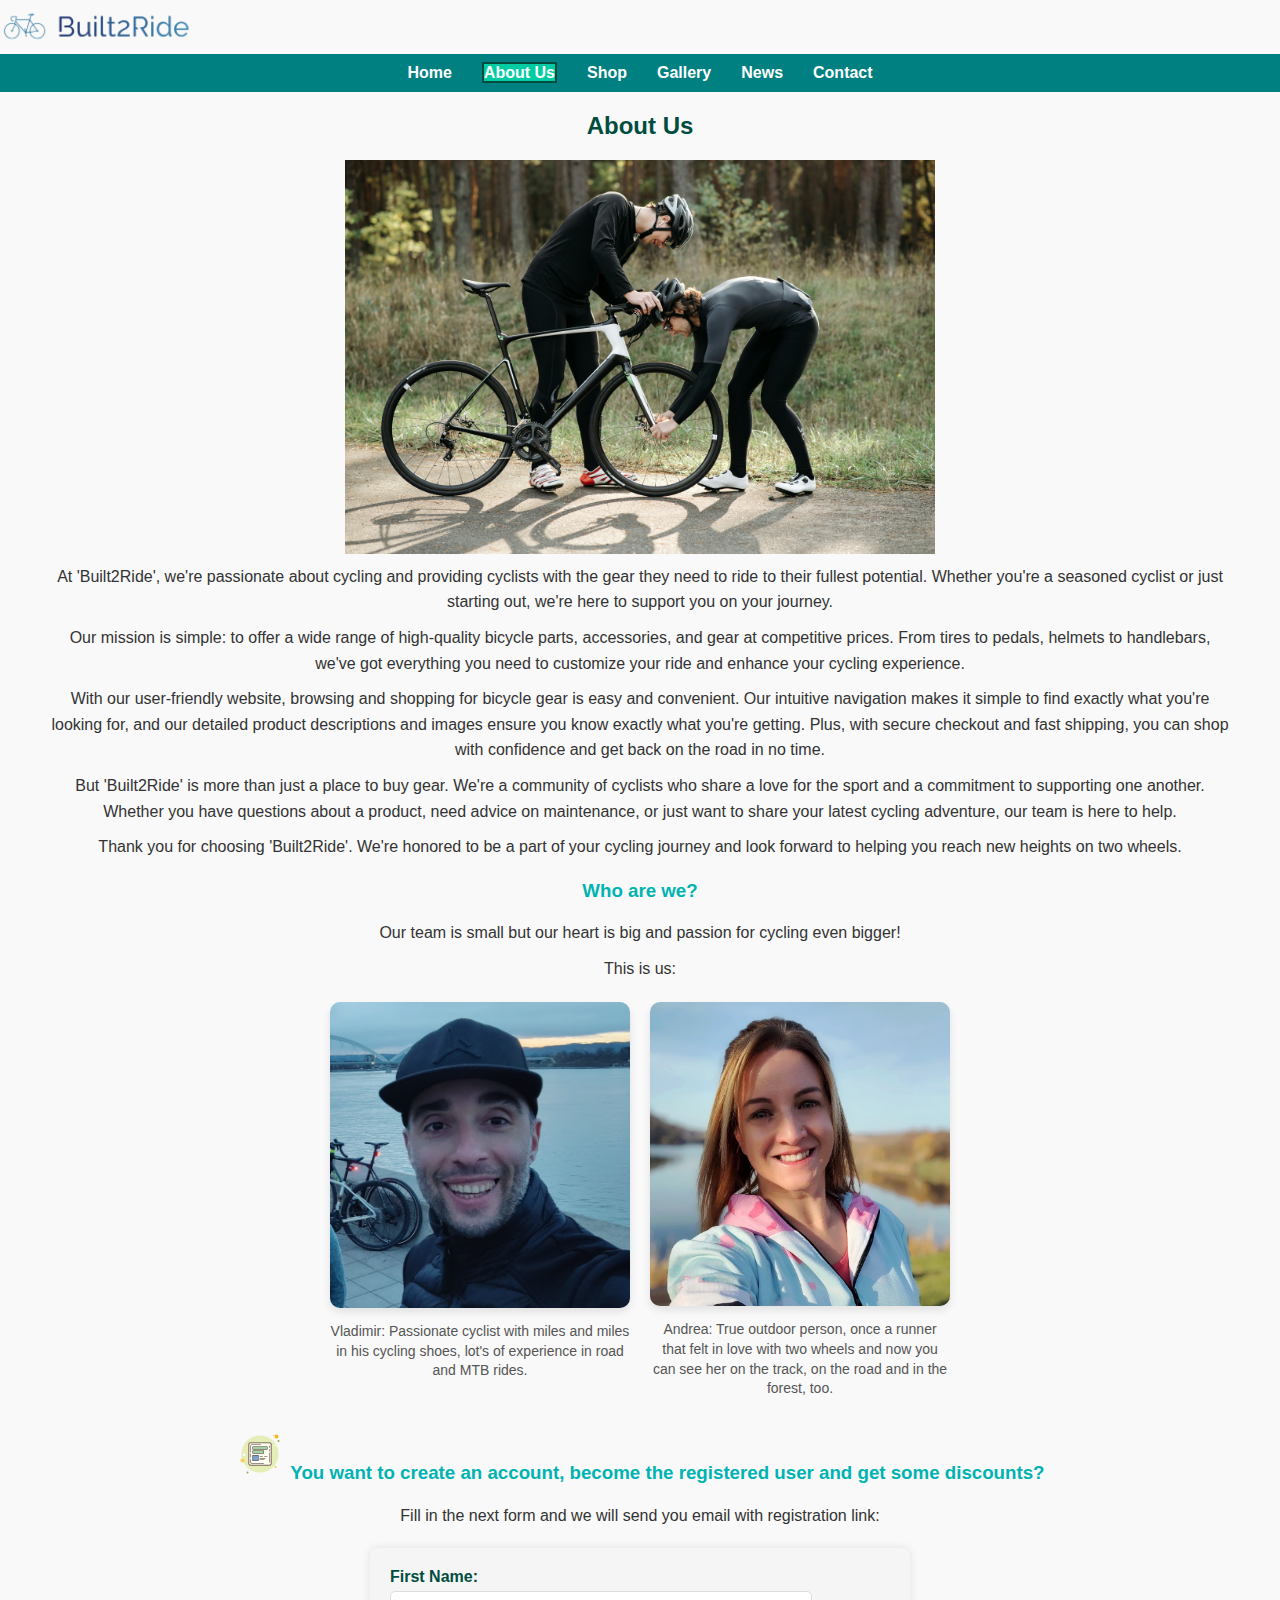
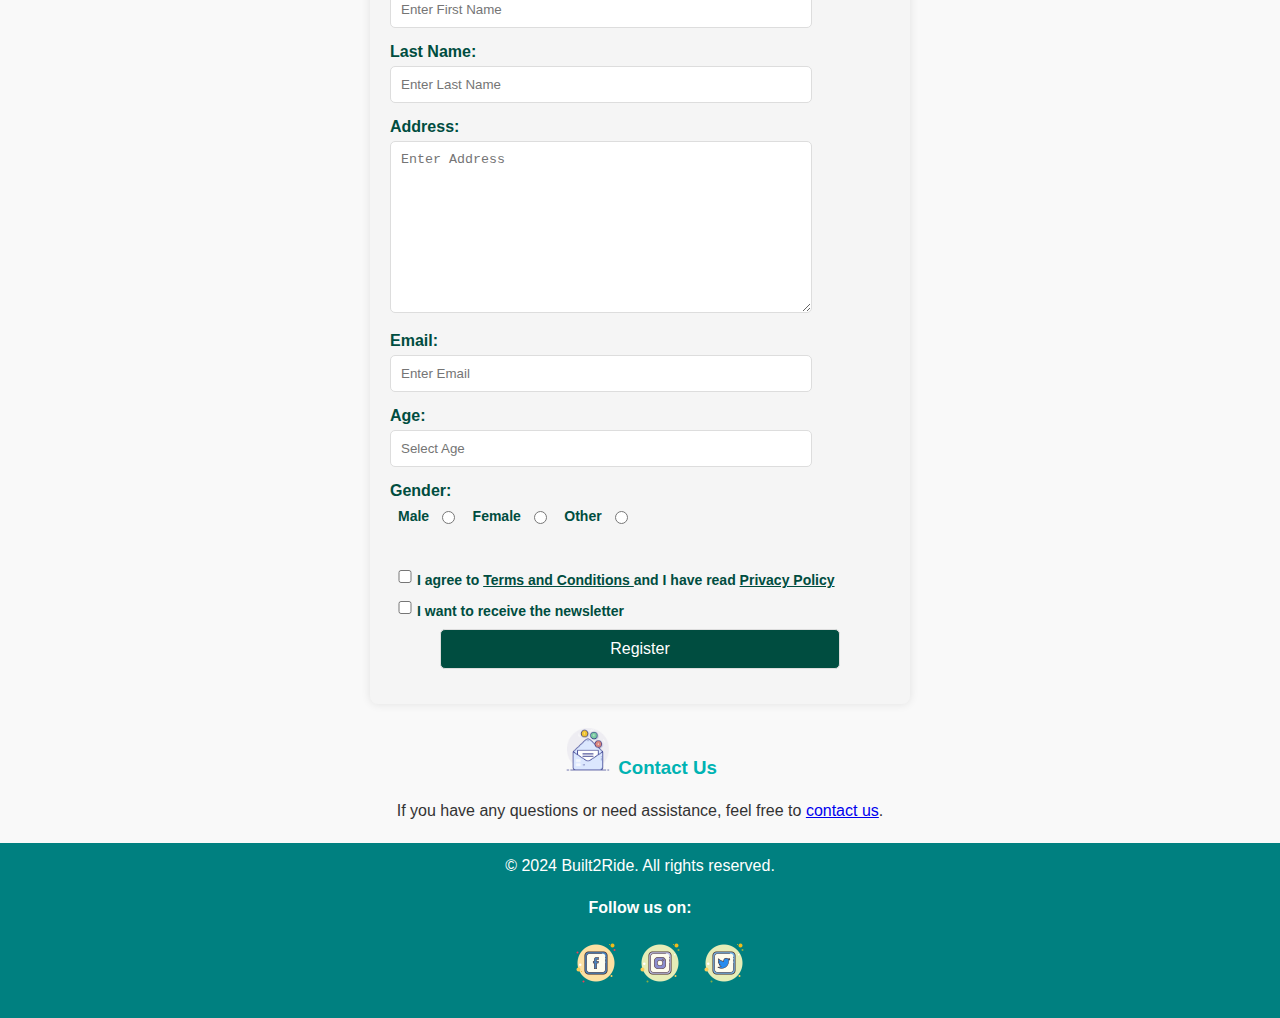
<file: pages/about.html>
<!DOCTYPE html>
<html lang="en">
<head>
    <meta charset="UTF-8">
    <meta name="viewport" content="width=device-width, initial-scale=1.0">
    <title>Built2Ride</title>
    <link rel="icon" type="image/x-icon" href="../favicon/fav32.png">
    <link rel="stylesheet"  type="text/css" href="../style.css">
</head>
<body>
    <div>
        <a href="../index.html"><img src="../logo/logo.png" alt="logo" id="logo"></a>
    </div>

    <nav>
        <ul>
            <li><a href="../index.html">Home</a></li>
            <li><a href="../pages/about.html" class="active">About Us</a></li>
            <li><a href="../pages/shop.html">Shop</a></li>
            <li><a href="../pages/gallery.html">Gallery</a></li>
            <li><a href="../pages/news.html">News</a></li>
            <li><a href="../pages/contact.html">Contact</a></li>
        </ul>
    </nav>

    <section class="section">
        <h2>About Us</h2>
        <img src="../images/help.jpg" alt="help" id="imgAboutUs">
        <p>At 'Built2Ride', we're passionate about cycling and providing cyclists with the gear they need to ride to their fullest potential. Whether you're a seasoned cyclist or just starting out, we're here to support you on your journey.</p>
        <p>Our mission is simple: to offer a wide range of high-quality bicycle parts, accessories, and gear at competitive prices. From tires to pedals, helmets to handlebars, we've got everything you need to customize your ride and enhance your cycling experience.</p>
        <p>With our user-friendly website, browsing and shopping for bicycle gear is easy and convenient. Our intuitive navigation makes it simple to find exactly what you're looking for, and our detailed product descriptions and images ensure you know exactly what you're getting. Plus, with secure checkout and fast shipping, you can shop with confidence and get back on the road in no time.</p>
        <p>But 'Built2Ride' is more than just a place to buy gear. We're a community of cyclists who share a love for the sport and a commitment to supporting one another. Whether you have questions about a product, need advice on maintenance, or just want to share your latest cycling adventure, our team is here to help.</p>
        <p>Thank you for choosing 'Built2Ride'. We're honored to be a part of your cycling journey and look forward to helping you reach new heights on two wheels.</p>

        <div>
            <h3>Who are we?</h3>
            <p>Our team is small but our heart is big and passion for cycling even bigger!</p>
            <p>This is us:</p>
            <div class="image-container">
                <div class="image-box">
                    <img src="../images/vladimir.jpg" alt="team-vladimir">
                    <p>Vladimir: Passionate cyclist with miles and miles in his cycling shoes, lot's of experience in road and MTB rides.</p>
                </div>
                <div class="image-box">
                    <img src="../images/andrea.jpg" alt="team-andrea">
                    <p>Andrea: True outdoor person, once a runner that felt in love with two wheels and now you can see her on the track, on the road and in the forest, too.</p>
                </div>
            </div>
        </div>

        <div>
            <h3><img src="../icons/register.png" alt="register-icon" class="smallIcon"> You want to create an account, become the registered user and get some discounts?</h3>
            <p>Fill in the next form and we will send you email with registration link:</p>

            <form id="aboutUsForm">
                <label for="firstName">First Name:</label>
                <input type="text" id="firstName" name="firstName" placeholder="Enter First Name" required>
            
                <label for="lastName">Last Name:</label>
                <input type="text" id="lastName" name="lastName" placeholder="Enter Last Name" required>
            
                <label for="address">Address:</label>
                <textarea id="address" name="address" placeholder="Enter Address" cols="30" rows="10" maxlength="300" required></textarea>
            
                <label for="regEmail">Email:</label>
                <input type="email" id="regEmail" name="regEmail" placeholder="Enter Email" required>
            
                <label for="regAge">Age:</label>
                <input type="number" id="regAge" name="regAge" placeholder="Select Age" required>

                <div class="gender-section">
                    <label>Gender:</label>
                    <div class="gender-options">
                        <div>
                            <label for="male">Male</label>
                            <input type="radio" id="male" name="gender" value="male" required>
                        </div>
                        <div>
                            <label for="female">Female</label>
                            <input type="radio" id="female" name="gender" value="female">
                        </div>
                        <div>
                            <label for="other">Other</label>
                            <input type="radio" id="other" name="gender" value="other">
                        </div>
                    </div>
                </div>
                <div class="agreement-section">
                    <div class="agreement-item">
                        <input type="checkbox" id="agreeTerms" name="terms" value="agree" required>
                        <label>I agree to <a href="../Built2Ride/pages/terms.html">Terms and Conditions </a>and I have read <a href="../Built2Ride/pages/privacy.html">Privacy Policy</a></label>
                    </div>
                    <div class="agreement-item">
                        <input type="checkbox" id="receiveNewsletter" name="newsletter" value="yes" required>
                        <label>I want to receive the newsletter</label>
                    </div>
                </div>
                <input type="submit" value="Register" class="button1">
            </form>
        </div>

        <div>
            <h3><img src="../icons/message.png" alt="contact-icon" class="smallIcon"> Contact Us</h3>
            <p>If you have any questions or need assistance, feel free to <a href="../pages/contact.html">contact us</a>.</p>
        </div>
    </section>

    <footer>
        <p>&copy; 2024 Built2Ride. All rights reserved.</p>
        <h4>Follow us on:</h4>
        <ul>
            <li><a href="https://www.facebook.com/"><img src="../icons/facebook.png" alt="facebook-icon"></a></li>
            <li><a href="https://www.instagram.com/"><img src="../icons/instagram.png" alt="instagram-icon"></a></li>
            <li><a href="https://www.twitter.com/"><img src="../icons/twitter.png" alt="twitter-icon"></a></li>
        </ul>
    </footer>
    
</body>
</html>
</file>
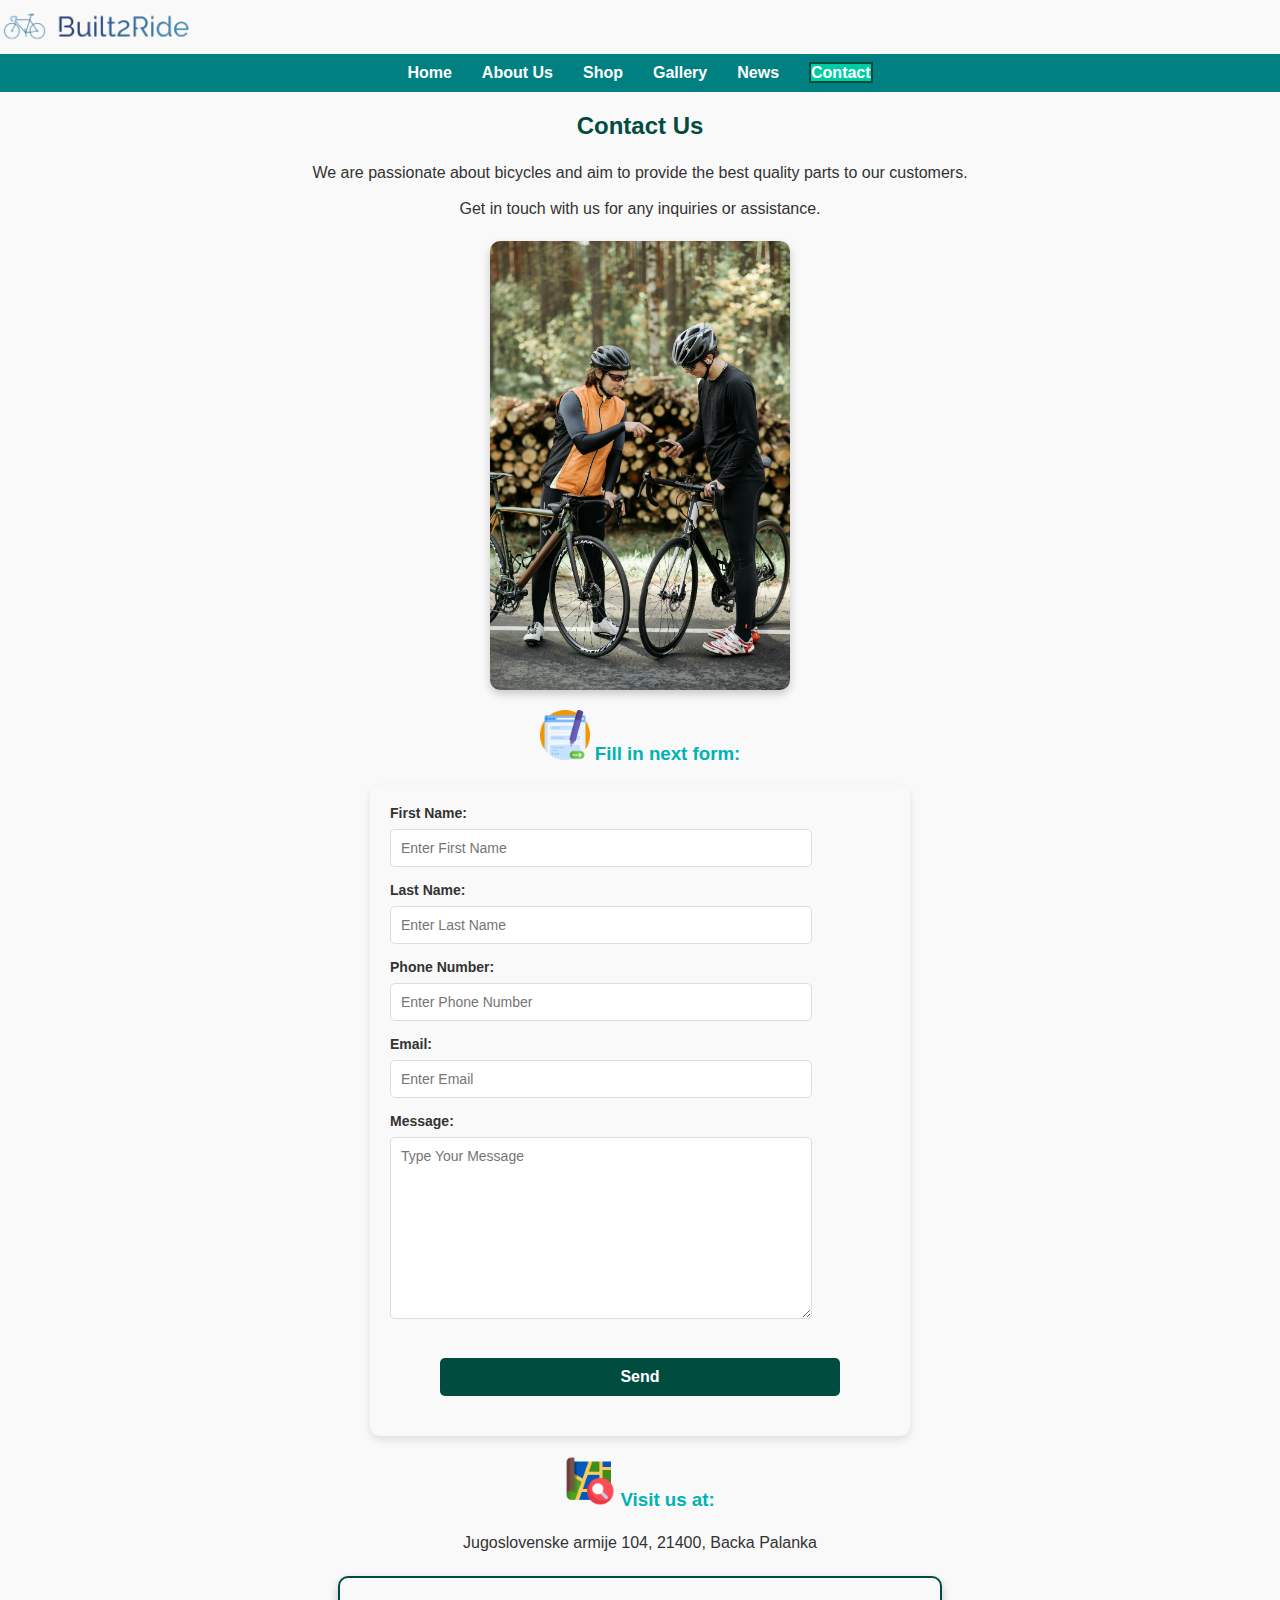
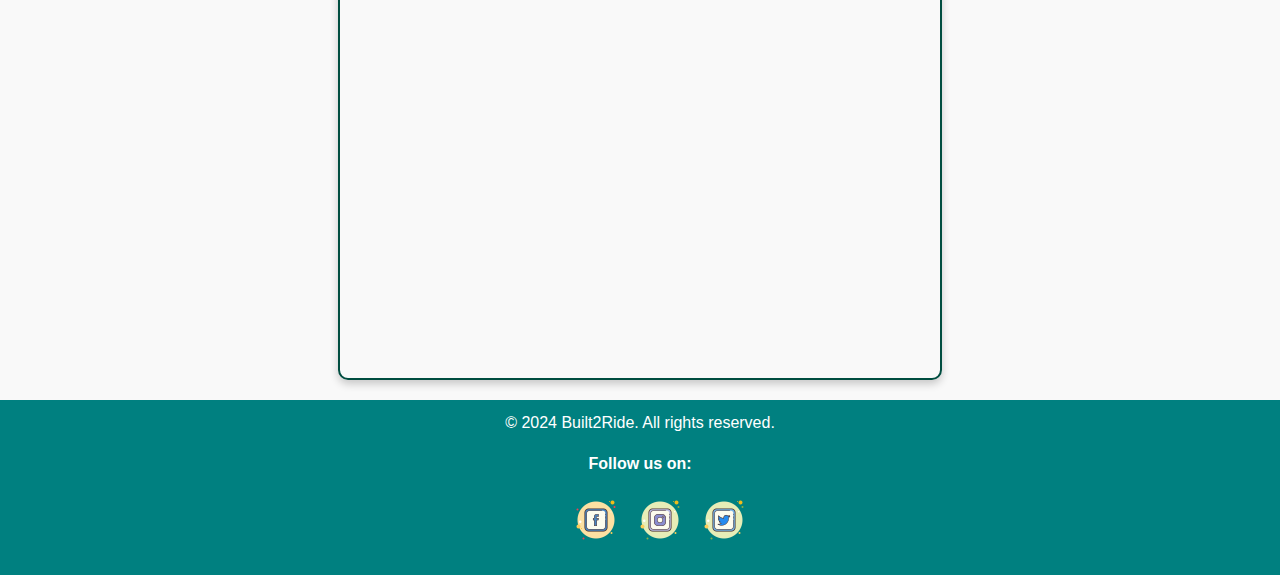
<file: pages/contact.html>
<!DOCTYPE html>
<html lang="en">
<head>
    <meta charset="UTF-8">
    <meta name="viewport" content="width=device-width, initial-scale=1.0">
    <title>Built2Ride</title>
    <link rel="icon" type="image/x-icon" href="../favicon/fav32.png">
    <link rel="stylesheet" type="text/css" href="../style.css">
</head>
<body>
    <div>
        <a href="../index.html"><img src="../logo/logo.png" alt="logo" id="logo"></a>
    </div>

    <nav>
        <ul>
            <li><a href="../index.html">Home</a></li>
            <li><a href="../pages/about.html">About Us</a></li>
            <li><a href="../pages/shop.html">Shop</a></li>
            <li><a href="../pages/gallery.html">Gallery</a></li>
            <li><a href="../pages/news.html">News</a></li>
            <li><a href="../pages/contact.html" class="active">Contact</a></li>
        </ul>
    </nav>

    <section>
        <h2>Contact Us</h2>
        <p>We are passionate about bicycles and aim to provide the best quality parts to our customers.</p>
        <p>Get in touch with us for any inquiries or assistance.</p>
        <img src="../images/contact.jpg" alt="mtb_ride" class="imgContact">
        
        <h3><img src="../icons/contact-form.png" alt="contact-form-icon" class="smallIcon"> Fill in next form:</h3>
        <form id="contactUsForm">
            <label for="first_name">First Name:</label>
            <input type="text" id="first_name" name="first_name" placeholder="Enter First Name" required>

            <label for="last_name">Last Name:</label>
            <input type="text" id="last_name" name="last_name" placeholder="Enter Last Name" required>

            <label for="phone_number">Phone Number:</label>
            <input type="tel" id="phone_number" name="phone_number" placeholder="Enter Phone Number" required>

            <label for="email">Email:</label>
            <input type="email" id="email" name="email" placeholder="Enter Email" required>

            <label for="message">Message:</label>
            <textarea id="message" name="message" placeholder="Type Your Message" cols="30" rows="10" maxlength="500" required></textarea>

            <input type="submit" value="Send" class="contactUsButton">
        </form>
        <h3><img src="../icons/location.png" alt="location-icon" class="smallIcon"> Visit us at:</h3>
        <p>Jugoslovenske armije 104, 21400, Backa Palanka</p>
        <iframe src="https://www.google.com/maps/embed?pb=!1m18!1m12!1m3!1d2809.0501389859182!2d19.39158887626215!3d45.24677887107121!2m3!1f0!2f0!3f0!3m2!1i1024!2i768!4f13.1!3m3!1m2!1s0x475b7a13b6d303f5%3A0xc5cb5a4993710e39!2sJugoslovenske%20Armije%20104%2C%20Ba%C4%8Dka%20Palanka%2021400!5e0!3m2!1sen!2srs!4v1712224745545!5m2!1sen!2srs" allowfullscreen="" loading="lazy" referrerpolicy="no-referrer-when-downgrade" class="map"></iframe>
    </section>

    <footer>
        <p>&copy; 2024 Built2Ride. All rights reserved.</p>
        <h4>Follow us on:</h4>
        <ul>
            <li><a href="https://www.facebook.com/"><img src="../icons/facebook.png" alt="facebook-icon"></a></li>
            <li><a href="https://www.instagram.com/"><img src="../icons/instagram.png" alt="instagram-icon"></a></li>
            <li><a href="https://www.twitter.com/"><img src="../icons/twitter.png" alt="twitter-icon"></a></li>
        </ul>
    </footer>

</body>
</html>
</file>
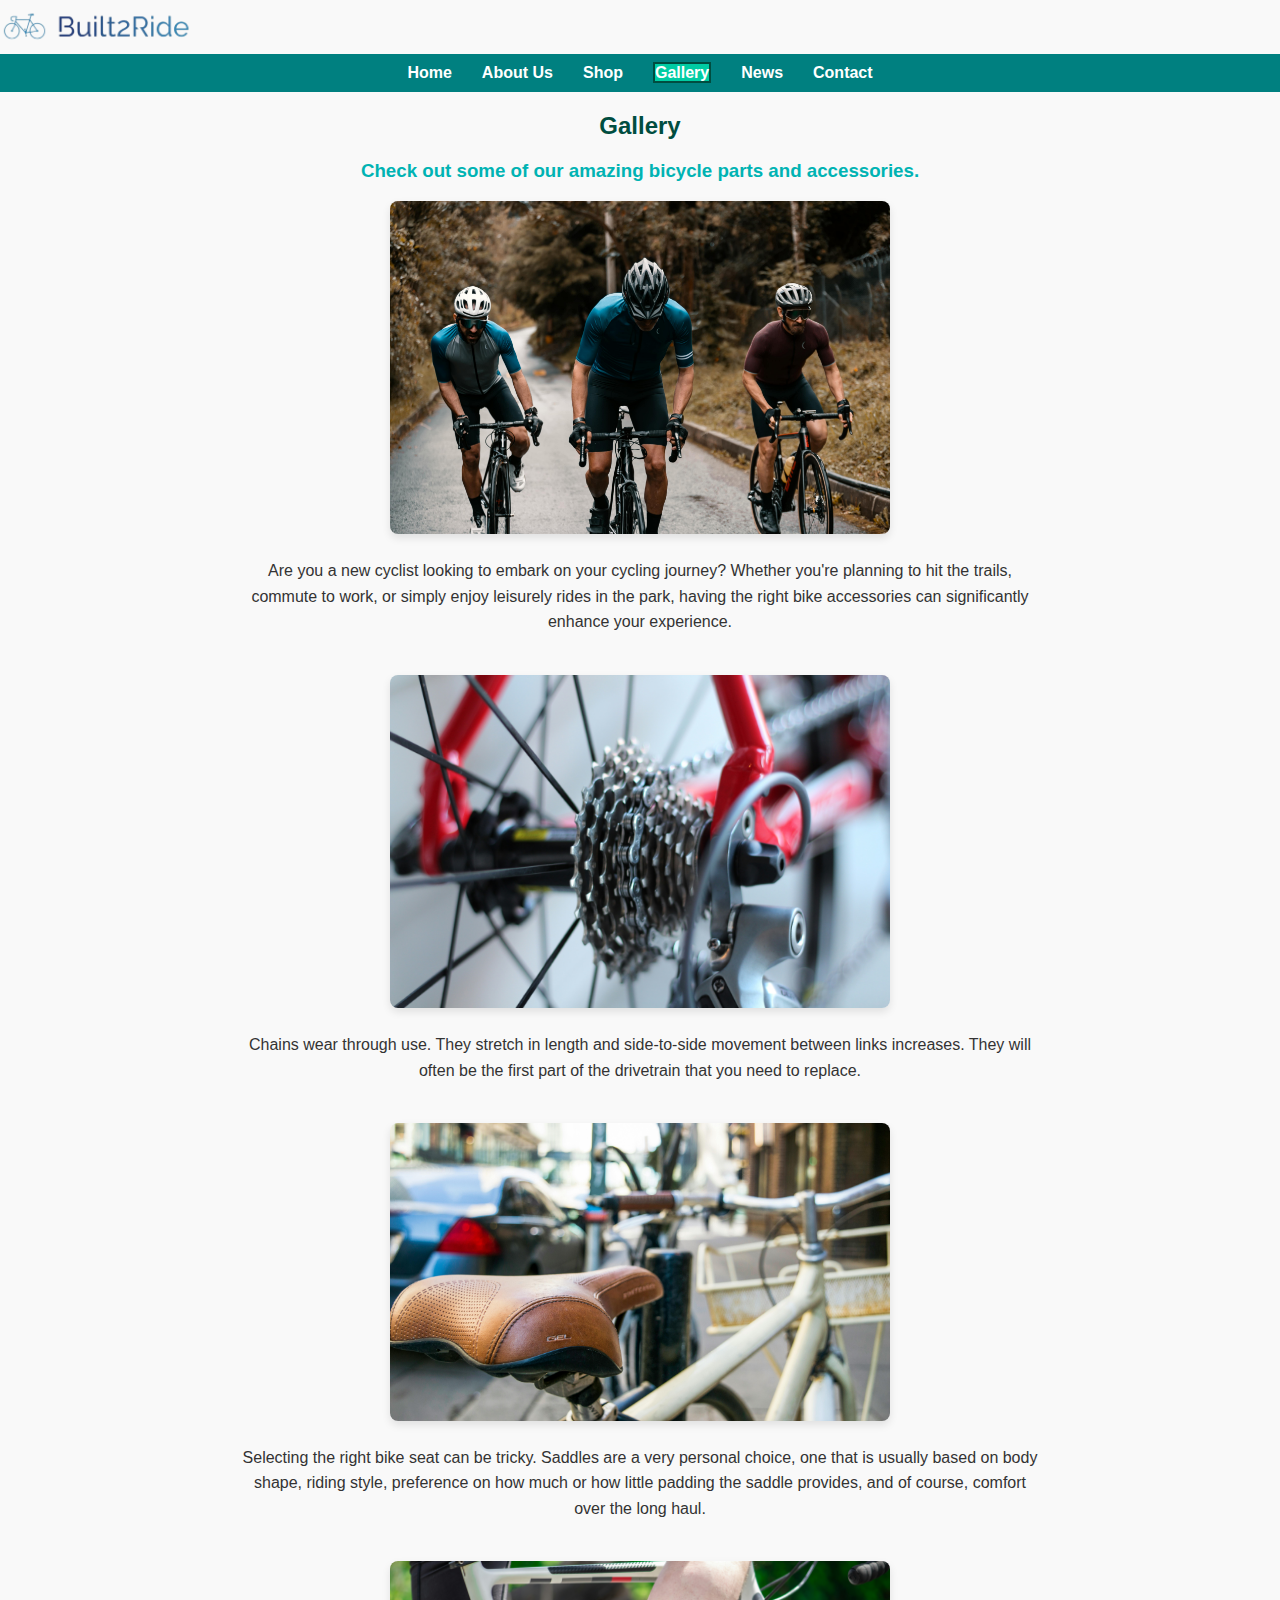
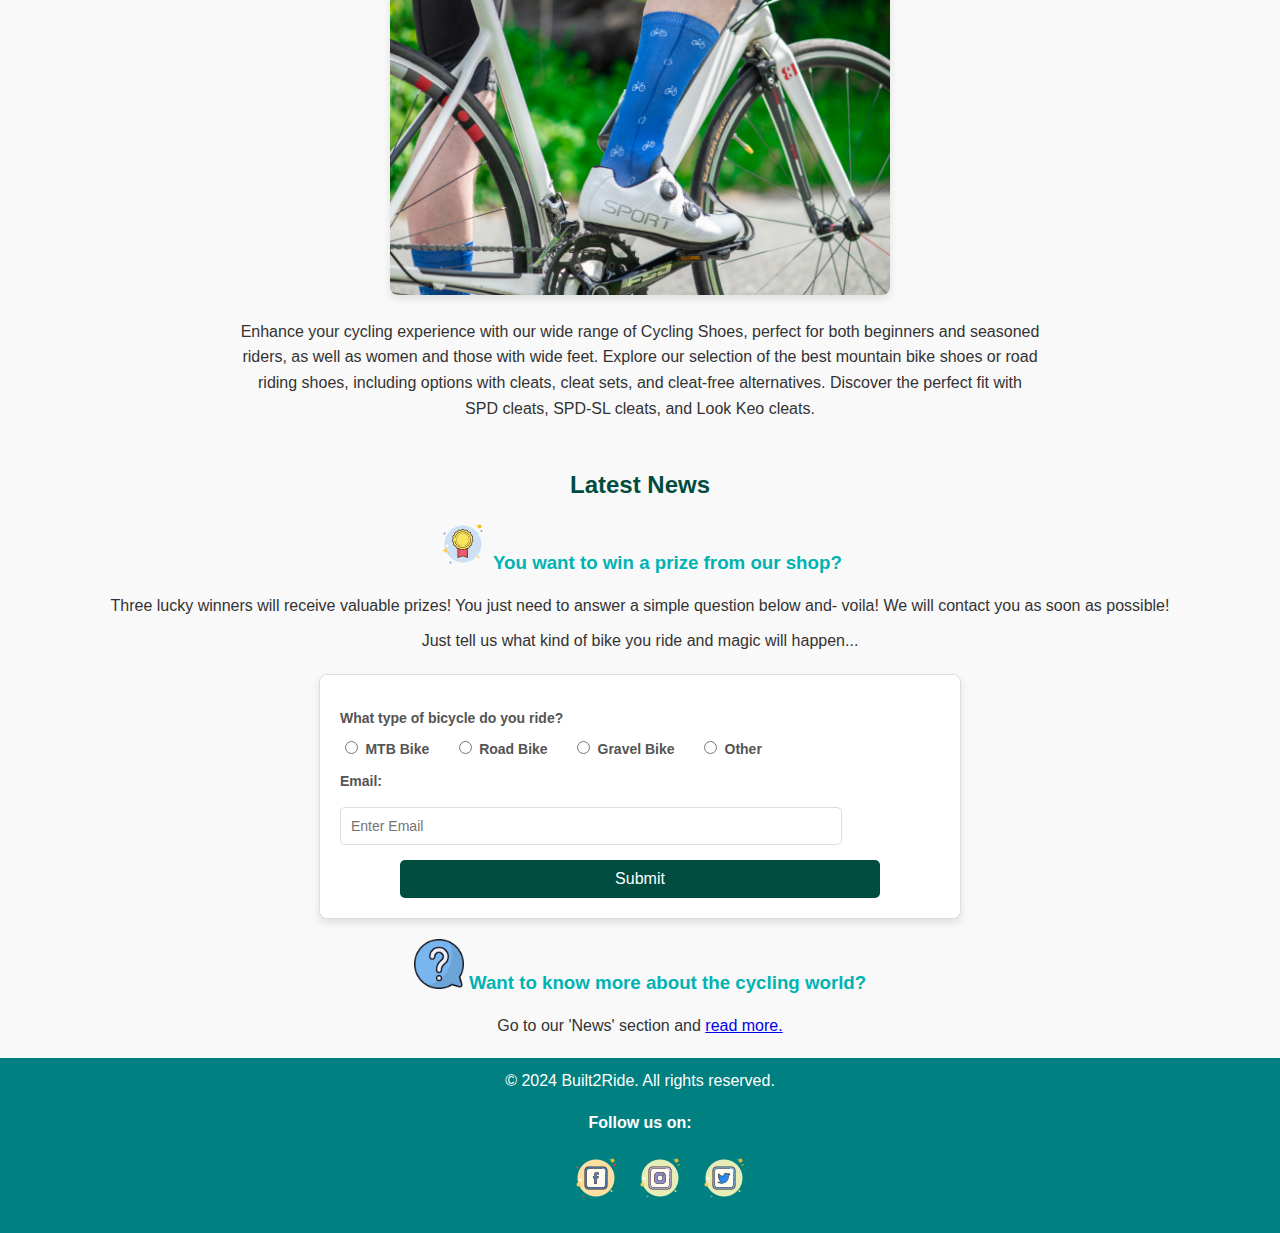
<file: pages/gallery.html>
<!DOCTYPE html>
<html lang="en">
<head>
    <meta charset="UTF-8">
    <meta name="viewport" content="width=device-width, initial-scale=1.0">
    <title>Built2Ride</title>
    <link rel="icon" type="image/x-icon" href="../favicon/fav32.png">
    <link rel="stylesheet" type="text/css" href="../style.css">
</head>
<body>
    <div>
        <a href="../index.html"><img src="../logo/logo.png" alt="logo" id="logo"></a>
    </div>

    <nav>
        <ul>
            <li><a href="../index.html">Home</a></li>
            <li><a href="../pages/about.html">About Us</a></li>
            <li><a href="../pages/shop.html">Shop</a></li>
            <li><a href="../pages/gallery.html" class="active">Gallery</a></li>
            <li><a href="../pages/news.html">News</a></li>
            <li><a href="../pages/contact.html">Contact</a></li>
        </ul>
    </nav>

    <section class="section">
        <h2>Gallery</h2>
        <h3>Check out some of our amazing bicycle parts and accessories.</h3>
            <div class="gallery-item">
                <img src="../images/cyclists.jpg" alt="cycling" class="galleryImg" >
                <p>Are you a new cyclist looking to embark on your cycling journey? Whether you're planning to hit the trails, commute to work, or simply enjoy leisurely rides in the park, having the right bike accessories can significantly enhance your experience.</p>
            </div>
            <div class="gallery-item">
                <img src="../images/drivetrain.jpg" alt="chain" class="galleryImg">
                <p>Chains wear through use. They stretch in length and side-to-side movement between links increases. They will often be the first part of the drivetrain that you need to replace.</p>
            </div>
            <div class="gallery-item">
                <img src="../images/saddle.jpg" alt="saddle" class="galleryImg">
                <p>Selecting the right bike seat can be tricky. Saddles are a very personal choice, one that is usually based on body shape, riding style, preference on how much or how little padding the saddle provides, and of course, comfort over the long haul.</p>
            </div>
            <div class="gallery-item">
                <img src="../images/shoe.jpg" alt="shoe" class="galleryImg">
                <p>Enhance your cycling experience with our wide range of Cycling Shoes, perfect for both beginners and seasoned riders, as well as women and those with wide feet. Explore our selection of the best mountain bike shoes or road riding shoes, including options with cleats, cleat sets, and cleat-free alternatives. Discover the perfect fit with SPD cleats, SPD-SL cleats, and Look Keo cleats.</p>
            </div>

        <div id="newsSection">
            <h2>Latest News</h2>
            <h3><img src="../icons/prize.png" alt="prize-icon" class="smallIcon"> You want to win a prize from our shop?</h3>
            <p> Three lucky winners will receive valuable prizes! You just need to answer a simple question below and- voila! We will contact you as soon as possible!</p>
            <p>Just tell us what kind of bike you ride and magic will happen...</p>
            <form id="bikeTypeForm">
                <label for="bikeType">What type of bicycle do you ride?</label>

                <input type="radio" id="mtb" name="bikeType" value="MTB Bike">
                <label for="mtb" class="radio-label">MTB Bike</label>

                <input type="radio" id="road" name="bikeType" value="Road Bike">
                <label for="road" class="radio-label">Road Bike</label>

                <input type="radio" id="gravel" name="bikeType" value="Gravel Bike">
                <label for="gravel" class="radio-label">Gravel Bike</label>

                <input type="radio" id="other" name="bikeType" value="Other">
                <label for="other"class="radio-label">Other</label>
                  
                <label for="email">Email:</label><br>
                <input type="email" id="email" name="email" placeholder="Enter Email" required>
                  
                <input type="submit" value="Submit" class="button1">
            </form>

            <h3><img src="../icons/question.png" alt="question-icon" class="smallIcon"> Want to know more about the cycling world?</h3>
            <p>Go to our 'News' section and <a href="../pages/news.html">read more.</a></p>
        </div>
    </section>

    <footer>
        <p>&copy; 2024 Built2Ride. All rights reserved.</p>
        <h4>Follow us on:</h4>
        <ul>
            <li><a href="https://www.facebook.com/"><img src="../icons/facebook.png" alt="facebook-icon"></a></li>
            <li><a href="https://www.instagram.com/"><img src="../icons/instagram.png" alt="instagram-icon"></a></li>
            <li><a href="https://www.twitter.com/"><img src="../icons/twitter.png" alt="twitter-icon"></a></li>
        </ul>
    </footer>

</body>
</html>
</file>
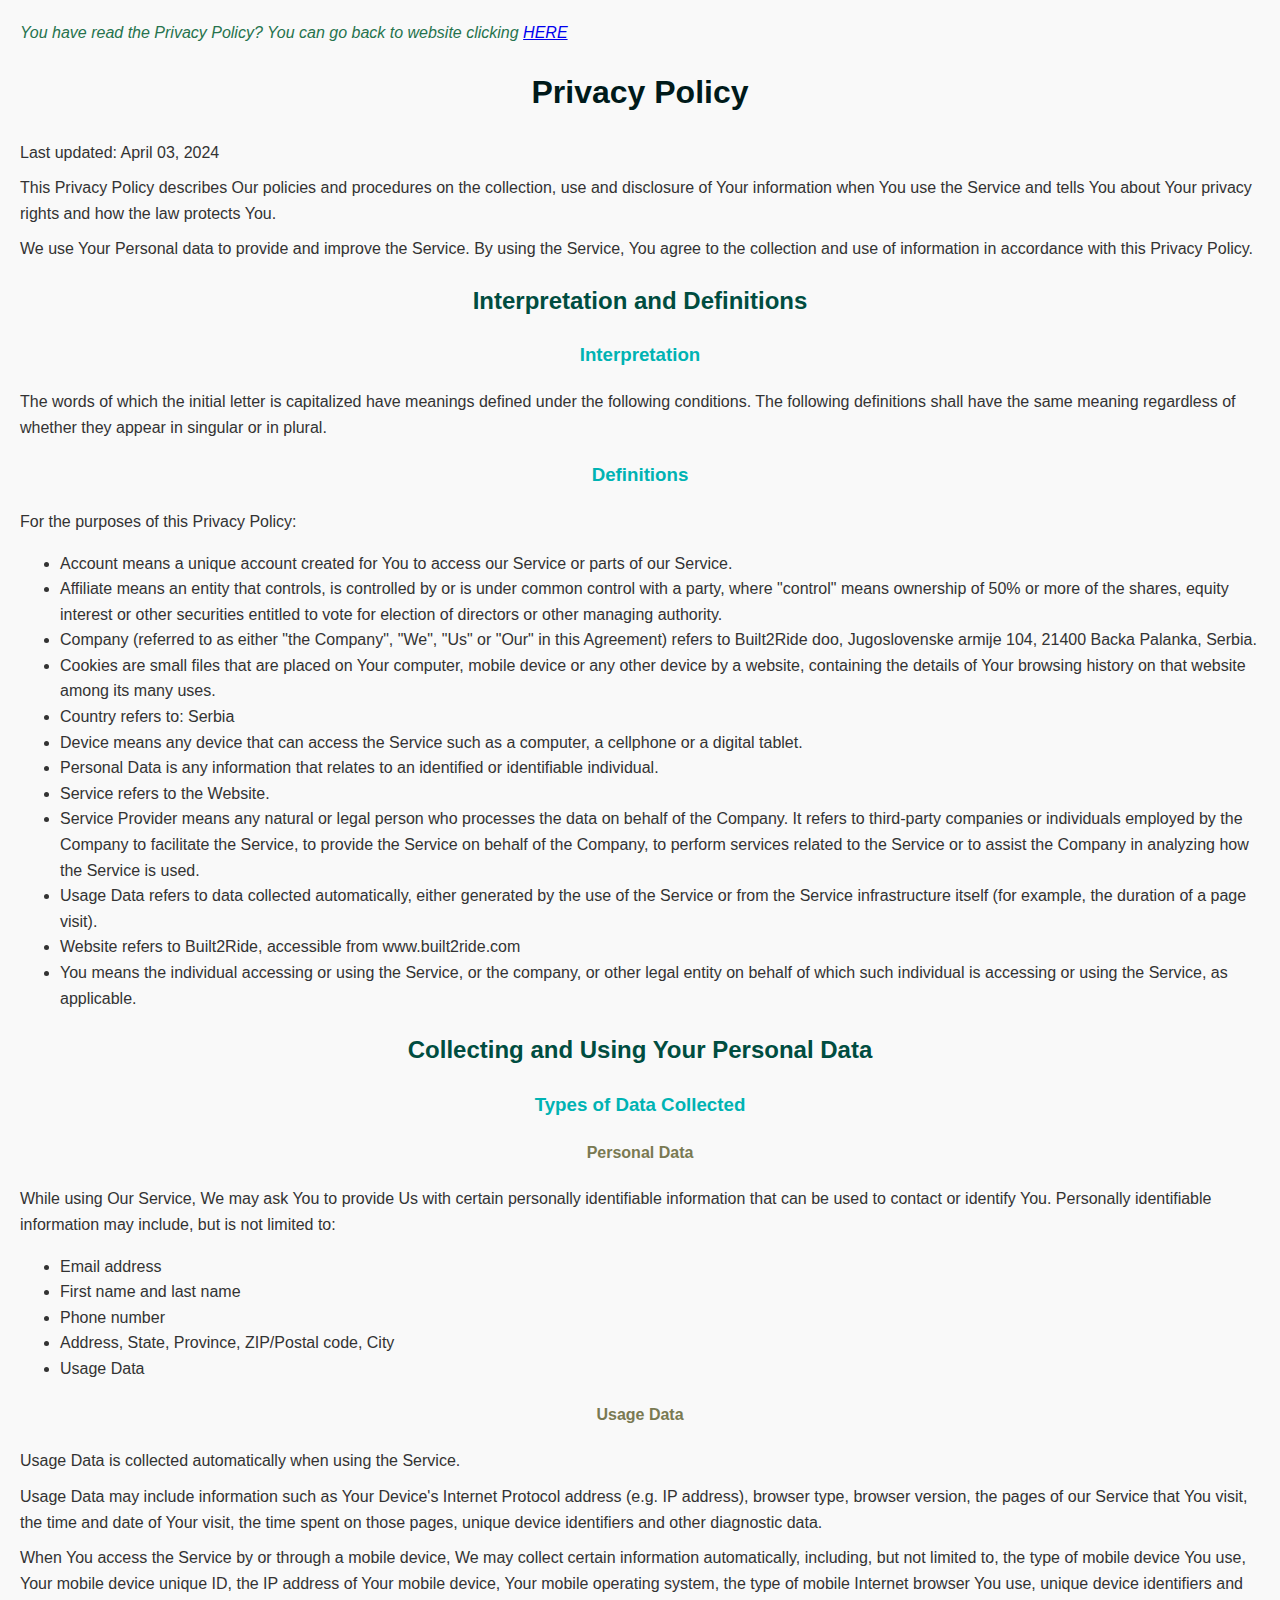
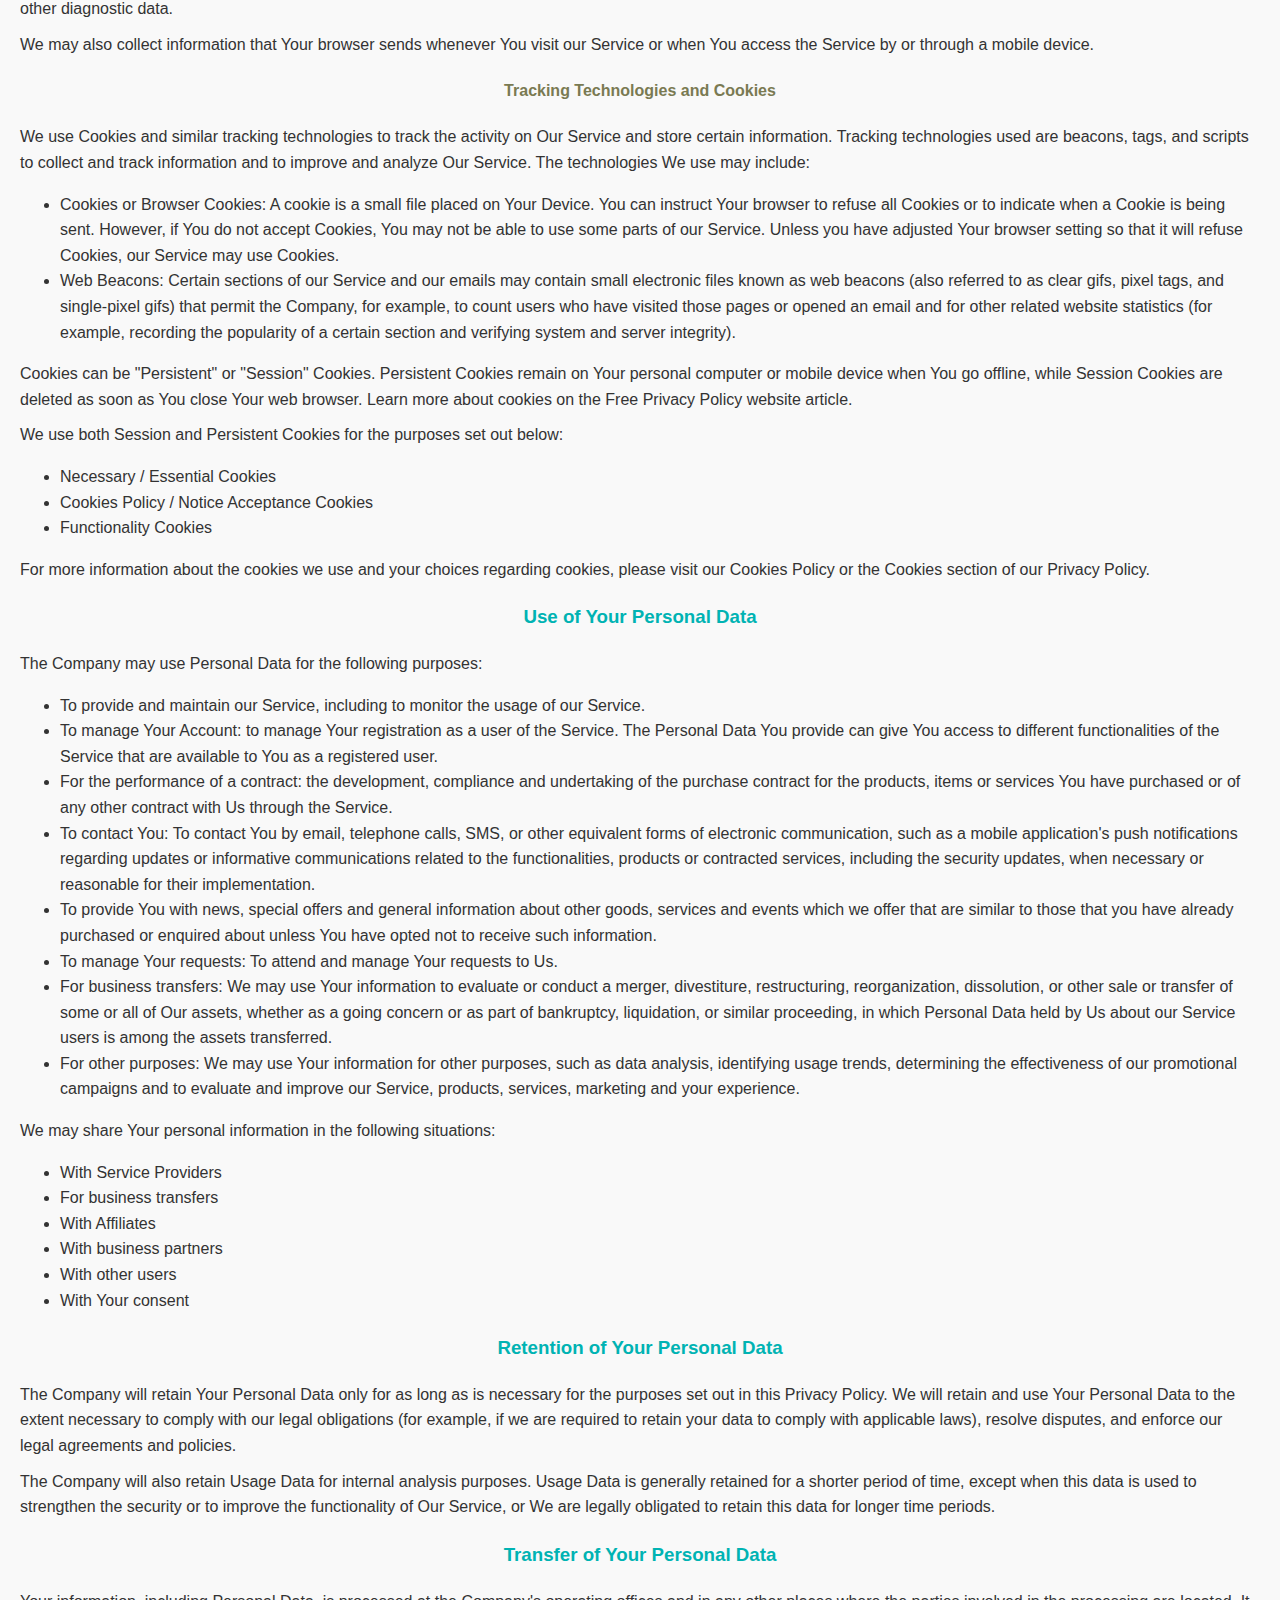
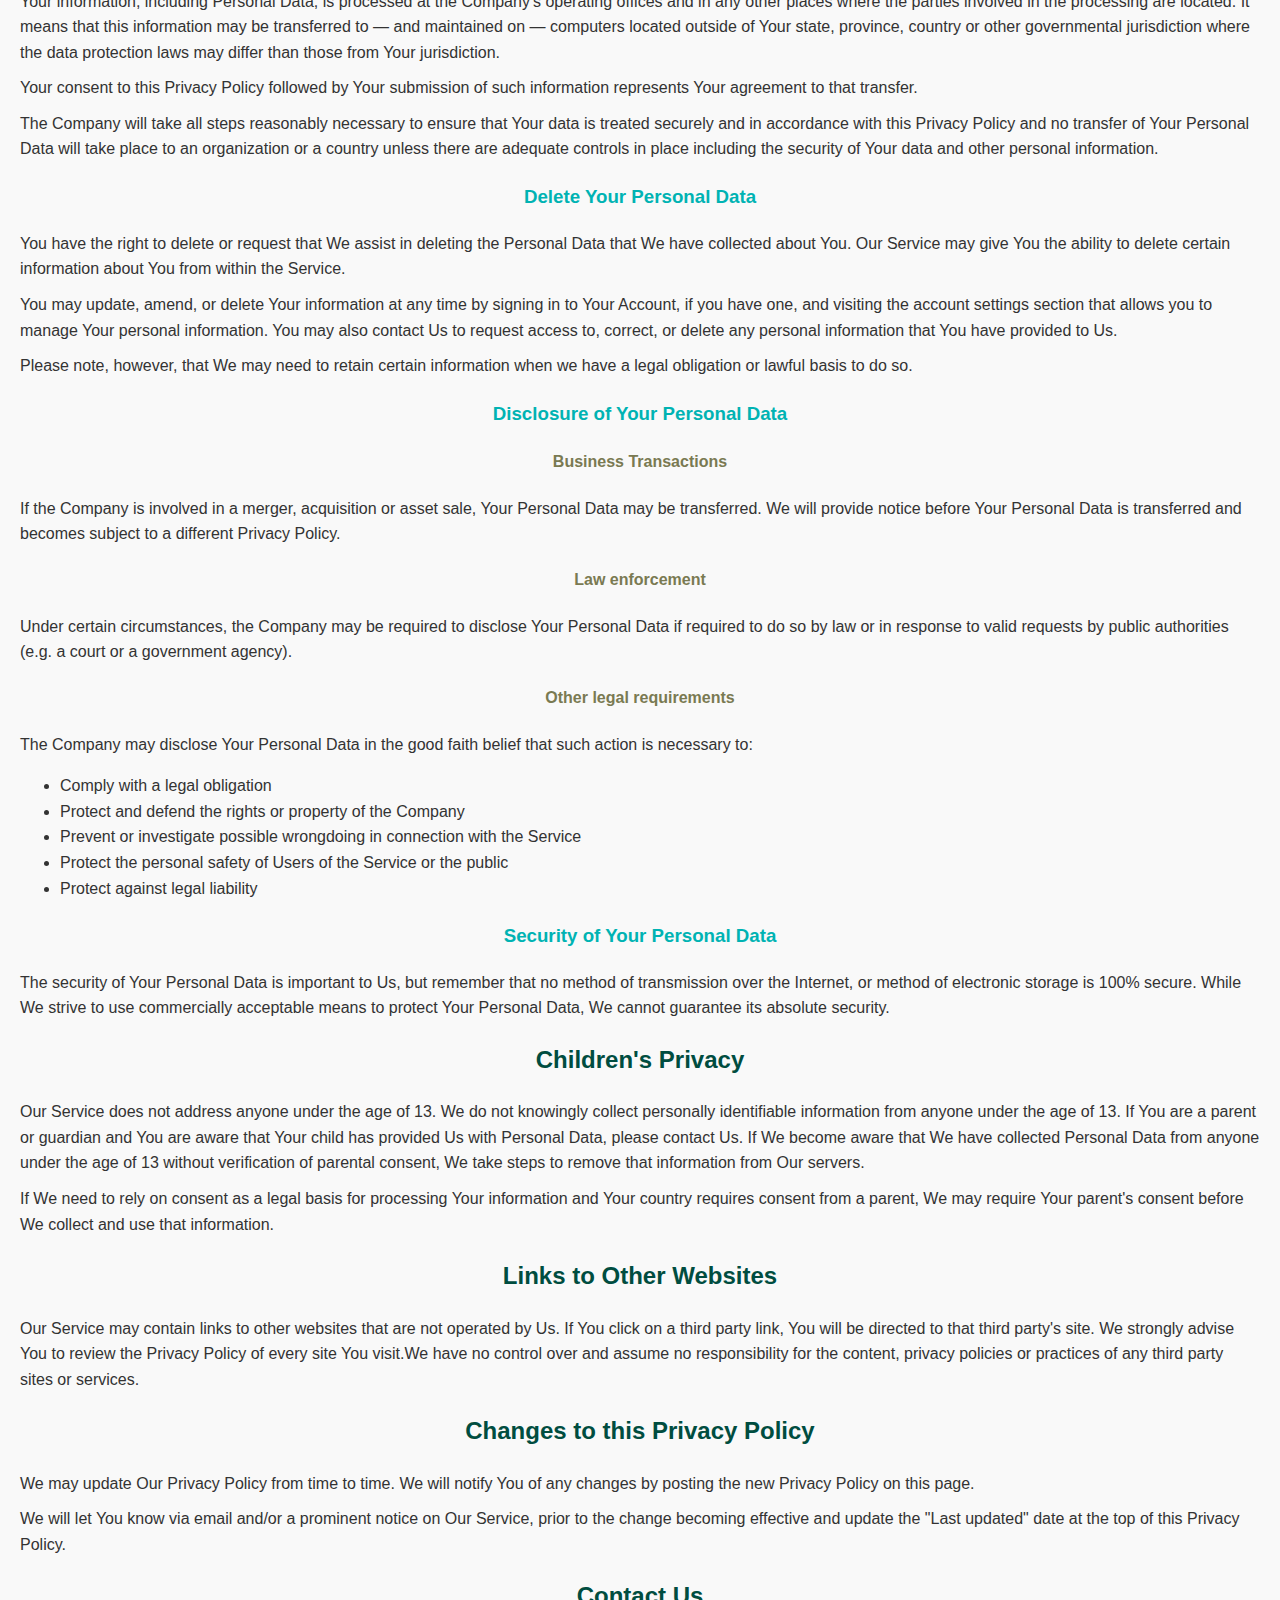
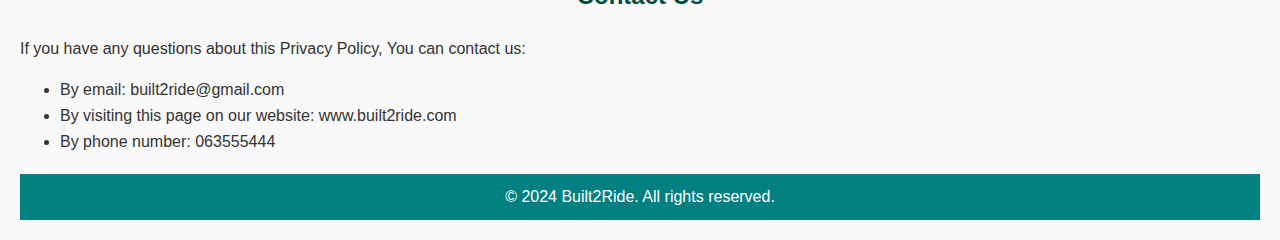
<file: pages/privacy.html>
<!DOCTYPE html>
<html lang="en">
<head>
    <meta charset="UTF-8">
    <meta name="viewport" content="width=device-width, initial-scale=1.0">
    <title>Built2Ride</title>
    <link rel="icon" type="image/x-icon" href="../favicon/fav32.png">
    <link rel="stylesheet" type="text/css" href="../style.css">
</head>
<body class="terms-privacy-page">
    <div class="backText">
        <p>You have read the Privacy Policy? You can go back to website clicking <a href="../index.html">HERE</a></p>
    </div>
    
    <section>
        <h1>Privacy Policy</h1>
        <p>Last updated: April 03, 2024</p>
        <p>This Privacy Policy describes Our policies and procedures on the collection, use and disclosure of Your information when You use the Service and tells You about Your privacy rights and how the law protects You.</p>
        <p>We use Your Personal data to provide and improve the Service. By using the Service, You agree to the collection and use of information in accordance with this Privacy Policy. </p>
        <h2>Interpretation and Definitions</h2>
        <h3>Interpretation</h3>
        <p>The words of which the initial letter is capitalized have meanings defined under the following conditions. The following definitions shall have the same meaning regardless of whether they appear in singular or in plural.</p>
        <h3>Definitions</h3>
        <p>For the purposes of this Privacy Policy:</p>
        <ul>
            <li>Account means a unique account created for You to access our Service or parts of our Service.</li>
            <li>Affiliate means an entity that controls, is controlled by or is under common control with a party, where "control" means ownership of 50% or more of the shares, equity interest or other securities entitled to vote for election of directors or other managing authority.</li>
            <li>Company (referred to as either "the Company", "We", "Us" or "Our" in this Agreement) refers to Built2Ride doo, Jugoslovenske armije 104, 21400 Backa Palanka, Serbia.</li>
            <li>Cookies are small files that are placed on Your computer, mobile device or any other device by a website, containing the details of Your browsing history on that website among its many uses.</li>
            <li>Country refers to: Serbia</li>
            <li>Device means any device that can access the Service such as a computer, a cellphone or a digital tablet.</li>
            <li>Personal Data is any information that relates to an identified or identifiable individual.</li>
            <li>Service refers to the Website.</li>
            <li>Service Provider means any natural or legal person who processes the data on behalf of the Company. It refers to third-party companies or individuals employed by the Company to facilitate the Service, to provide the Service on behalf of the Company, to perform services related to the Service or to assist the Company in analyzing how the Service is used.</li>
            <li>Usage Data refers to data collected automatically, either generated by the use of the Service or from the Service infrastructure itself (for example, the duration of a page visit).</li>
            <li>Website refers to Built2Ride, accessible from www.built2ride.com</li>
            <li>You means the individual accessing or using the Service, or the company, or other legal entity on behalf of which such individual is accessing or using the Service, as applicable.</li>
        </ul>
        <h2>Collecting and Using Your Personal Data</h2>
        <h3>Types of Data Collected</h3>
        <h4>Personal Data</h4>
        <p>While using Our Service, We may ask You to provide Us with certain personally identifiable information that can be used to contact or identify You. Personally identifiable information may include, but is not limited to:</p>
        <ul>
            <li>Email address</li>
            <li>First name and last name</li>
            <li>Phone number</li>
            <li>Address, State, Province, ZIP/Postal code, City</li>
            <li>Usage Data</li>
        </ul>
        <h4>Usage Data</h4>
        <p>Usage Data is collected automatically when using the Service.</p>
        <p>Usage Data may include information such as Your Device's Internet Protocol address (e.g. IP address), browser type, browser version, the pages of our Service that You visit, the time and date of Your visit, the time spent on those pages, unique device identifiers and other diagnostic data.</p>
        <p>When You access the Service by or through a mobile device, We may collect certain information automatically, including, but not limited to, the type of mobile device You use, Your mobile device unique ID, the IP address of Your mobile device, Your mobile operating system, the type of mobile Internet browser You use, unique device identifiers and other diagnostic data.</p>
        <p>We may also collect information that Your browser sends whenever You visit our Service or when You access the Service by or through a mobile device.</p>
        <h4>Tracking Technologies and Cookies</h4>
        <p>We use Cookies and similar tracking technologies to track the activity on Our Service and store certain information. Tracking technologies used are beacons, tags, and scripts to collect and track information and to improve and analyze Our Service. The technologies We use may include:</p>
        <ul>
            <li>Cookies or Browser Cookies: A cookie is a small file placed on Your Device. You can instruct Your browser to refuse all Cookies or to indicate when a Cookie is being sent. However, if You do not accept Cookies, You may not be able to use some parts of our Service. Unless you have adjusted Your browser setting so that it will refuse Cookies, our Service may use Cookies. </li>
            <li>Web Beacons: Certain sections of our Service and our emails may contain small electronic files known as web beacons (also referred to as clear gifs, pixel tags, and single-pixel gifs) that permit the Company, for example, to count users who have visited those pages or opened an email and for other related website statistics (for example, recording the popularity of a certain section and verifying system and server integrity).</li>
        </ul>
        <p>Cookies can be "Persistent" or "Session" Cookies. Persistent Cookies remain on Your personal computer or mobile device when You go offline, while Session Cookies are deleted as soon as You close Your web browser. Learn more about cookies on the Free Privacy Policy website article.</p>
        <p>We use both Session and Persistent Cookies for the purposes set out below:</p>
        <ul>
            <li>Necessary / Essential Cookies</li>
            <li>Cookies Policy / Notice Acceptance Cookies</li>
            <li>Functionality Cookies</li>
        </ul>
        <p>For more information about the cookies we use and your choices regarding cookies, please visit our Cookies Policy or the Cookies section of our Privacy Policy.</p>
        <h3>Use of Your Personal Data</h3>
        <p>The Company may use Personal Data for the following purposes:</p>
        <ul>
            <li>To provide and maintain our Service, including to monitor the usage of our Service.</li>
            <li>To manage Your Account: to manage Your registration as a user of the Service. The Personal Data You provide can give You access to different functionalities of the Service that are available to You as a registered user.</li>
            <li>For the performance of a contract: the development, compliance and undertaking of the purchase contract for the products, items or services You have purchased or of any other contract with Us through the Service.</li>
            <li>To contact You: To contact You by email, telephone calls, SMS, or other equivalent forms of electronic communication, such as a mobile application's push notifications regarding updates or informative communications related to the functionalities, products or contracted services, including the security updates, when necessary or reasonable for their implementation.</li>
            <li>To provide You with news, special offers and general information about other goods, services and events which we offer that are similar to those that you have already purchased or enquired about unless You have opted not to receive such information.</li>
            <li>To manage Your requests: To attend and manage Your requests to Us.</li>
            <li>For business transfers: We may use Your information to evaluate or conduct a merger, divestiture, restructuring, reorganization, dissolution, or other sale or transfer of some or all of Our assets, whether as a going concern or as part of bankruptcy, liquidation, or similar proceeding, in which Personal Data held by Us about our Service users is among the assets transferred.</li>
            <li>For other purposes: We may use Your information for other purposes, such as data analysis, identifying usage trends, determining the effectiveness of our promotional campaigns and to evaluate and improve our Service, products, services, marketing and your experience.</li>
        </ul>
        <p>We may share Your personal information in the following situations:</p>
        <ul>
            <li>With Service Providers</li>
            <li>For business transfers</li>
            <li>With Affiliates</li>
            <li>With business partners</li>
            <li>With other users</li>
            <li>With Your consent</li>
        </ul>
        <h3>Retention of Your Personal Data</h3>
        <p>The Company will retain Your Personal Data only for as long as is necessary for the purposes set out in this Privacy Policy. We will retain and use Your Personal Data to the extent necessary to comply with our legal obligations (for example, if we are required to retain your data to comply with applicable laws), resolve disputes, and enforce our legal agreements and policies.</p>
        <p>The Company will also retain Usage Data for internal analysis purposes. Usage Data is generally retained for a shorter period of time, except when this data is used to strengthen the security or to improve the functionality of Our Service, or We are legally obligated to retain this data for longer time periods.</p>
        <h3>Transfer of Your Personal Data</h3>
        <p>Your information, including Personal Data, is processed at the Company's operating offices and in any other places where the parties involved in the processing are located. It means that this information may be transferred to — and maintained on — computers located outside of Your state, province, country or other governmental jurisdiction where the data protection laws may differ than those from Your jurisdiction.</p>
        <p>Your consent to this Privacy Policy followed by Your submission of such information represents Your agreement to that transfer.</p>
        <p>The Company will take all steps reasonably necessary to ensure that Your data is treated securely and in accordance with this Privacy Policy and no transfer of Your Personal Data will take place to an organization or a country unless there are adequate controls in place including the security of Your data and other personal information.</p>
        <h3>Delete Your Personal Data</h3>
        <p>You have the right to delete or request that We assist in deleting the Personal Data that We have collected about You. Our Service may give You the ability to delete certain information about You from within the Service. </p>
        <p>You may update, amend, or delete Your information at any time by signing in to Your Account, if you have one, and visiting the account settings section that allows you to manage Your personal information. You may also contact Us to request access to, correct, or delete any personal information that You have provided to Us.</p>
        <p>Please note, however, that We may need to retain certain information when we have a legal obligation or lawful basis to do so.</p>
        <h3>Disclosure of Your Personal Data</h3>
        <h4>Business Transactions</h4>
        <p>If the Company is involved in a merger, acquisition or asset sale, Your Personal Data may be transferred. We will provide notice before Your Personal Data is transferred and becomes subject to a different Privacy Policy.</p>
        <h4>Law enforcement</h4>
        <p>Under certain circumstances, the Company may be required to disclose Your Personal Data if required to do so by law or in response to valid requests by public authorities (e.g. a court or a government agency).</p>
        <h4>Other legal requirements</h4>
        <p>The Company may disclose Your Personal Data in the good faith belief that such action is necessary to:</p>
        <ul>
            <li>Comply with a legal obligation</li>
            <li>Protect and defend the rights or property of the Company</li>
            <li>Prevent or investigate possible wrongdoing in connection with the Service</li>
            <li>Protect the personal safety of Users of the Service or the public</li>
            <li>Protect against legal liability</li>
        </ul>
        <h3>Security of Your Personal Data</h3>
        <p>The security of Your Personal Data is important to Us, but remember that no method of transmission over the Internet, or method of electronic storage is 100% secure. While We strive to use commercially acceptable means to protect Your Personal Data, We cannot guarantee its absolute security.</p>
        <h2>Children's Privacy</h2>
        <p>Our Service does not address anyone under the age of 13. We do not knowingly collect personally identifiable information from anyone under the age of 13. If You are a parent or guardian and You are aware that Your child has provided Us with Personal Data, please contact Us. If We become aware that We have collected Personal Data from anyone under the age of 13 without verification of parental consent, We take steps to remove that information from Our servers.</p>
        <p>If We need to rely on consent as a legal basis for processing Your information and Your country requires consent from a parent, We may require Your parent's consent before We collect and use that information.</p>
        <h2>Links to Other Websites</h2>
        <p>Our Service may contain links to other websites that are not operated by Us. If You click on a third party link, You will be directed to that third party's site. We strongly advise You to review the Privacy Policy of every site You visit.We have no control over and assume no responsibility for the content, privacy policies or practices of any third party sites or services.</p>
        <h2>Changes to this Privacy Policy</h2>
        <p>We may update Our Privacy Policy from time to time. We will notify You of any changes by posting the new Privacy Policy on this page.</p>
        <p>We will let You know via email and/or a prominent notice on Our Service, prior to the change becoming effective and update the "Last updated" date at the top of this Privacy Policy.</p>
        <h2>Contact Us</h2>
        <p>If you have any questions about this Privacy Policy, You can contact us: </p>
        <ul>
            <li>By email: built2ride@gmail.com</li>
            <li>By visiting this page on our website: www.built2ride.com</li>
            <li>By phone number: 063555444</li>
        </ul>
    </section>
    
    <footer>
        <p>&copy; 2024 Built2Ride. All rights reserved.</p>
    </footer>

</body>
</html>
</file>
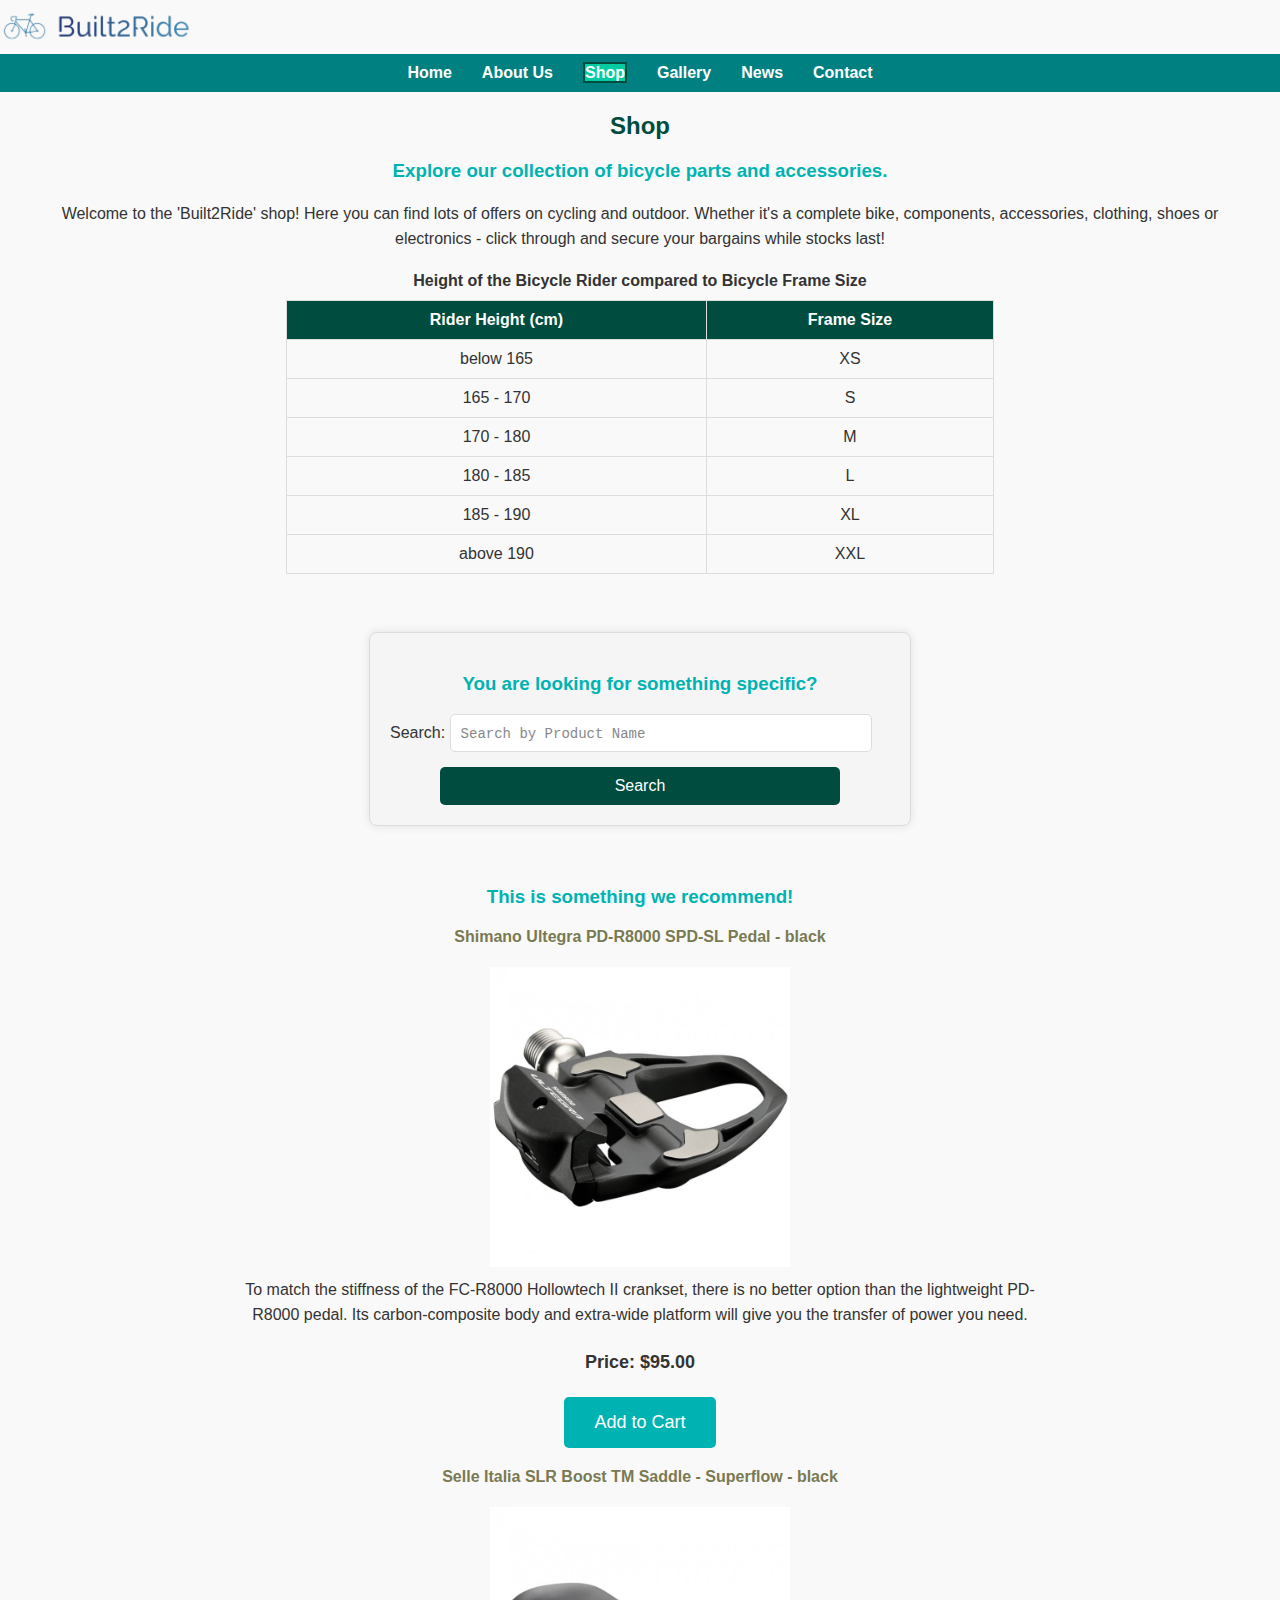
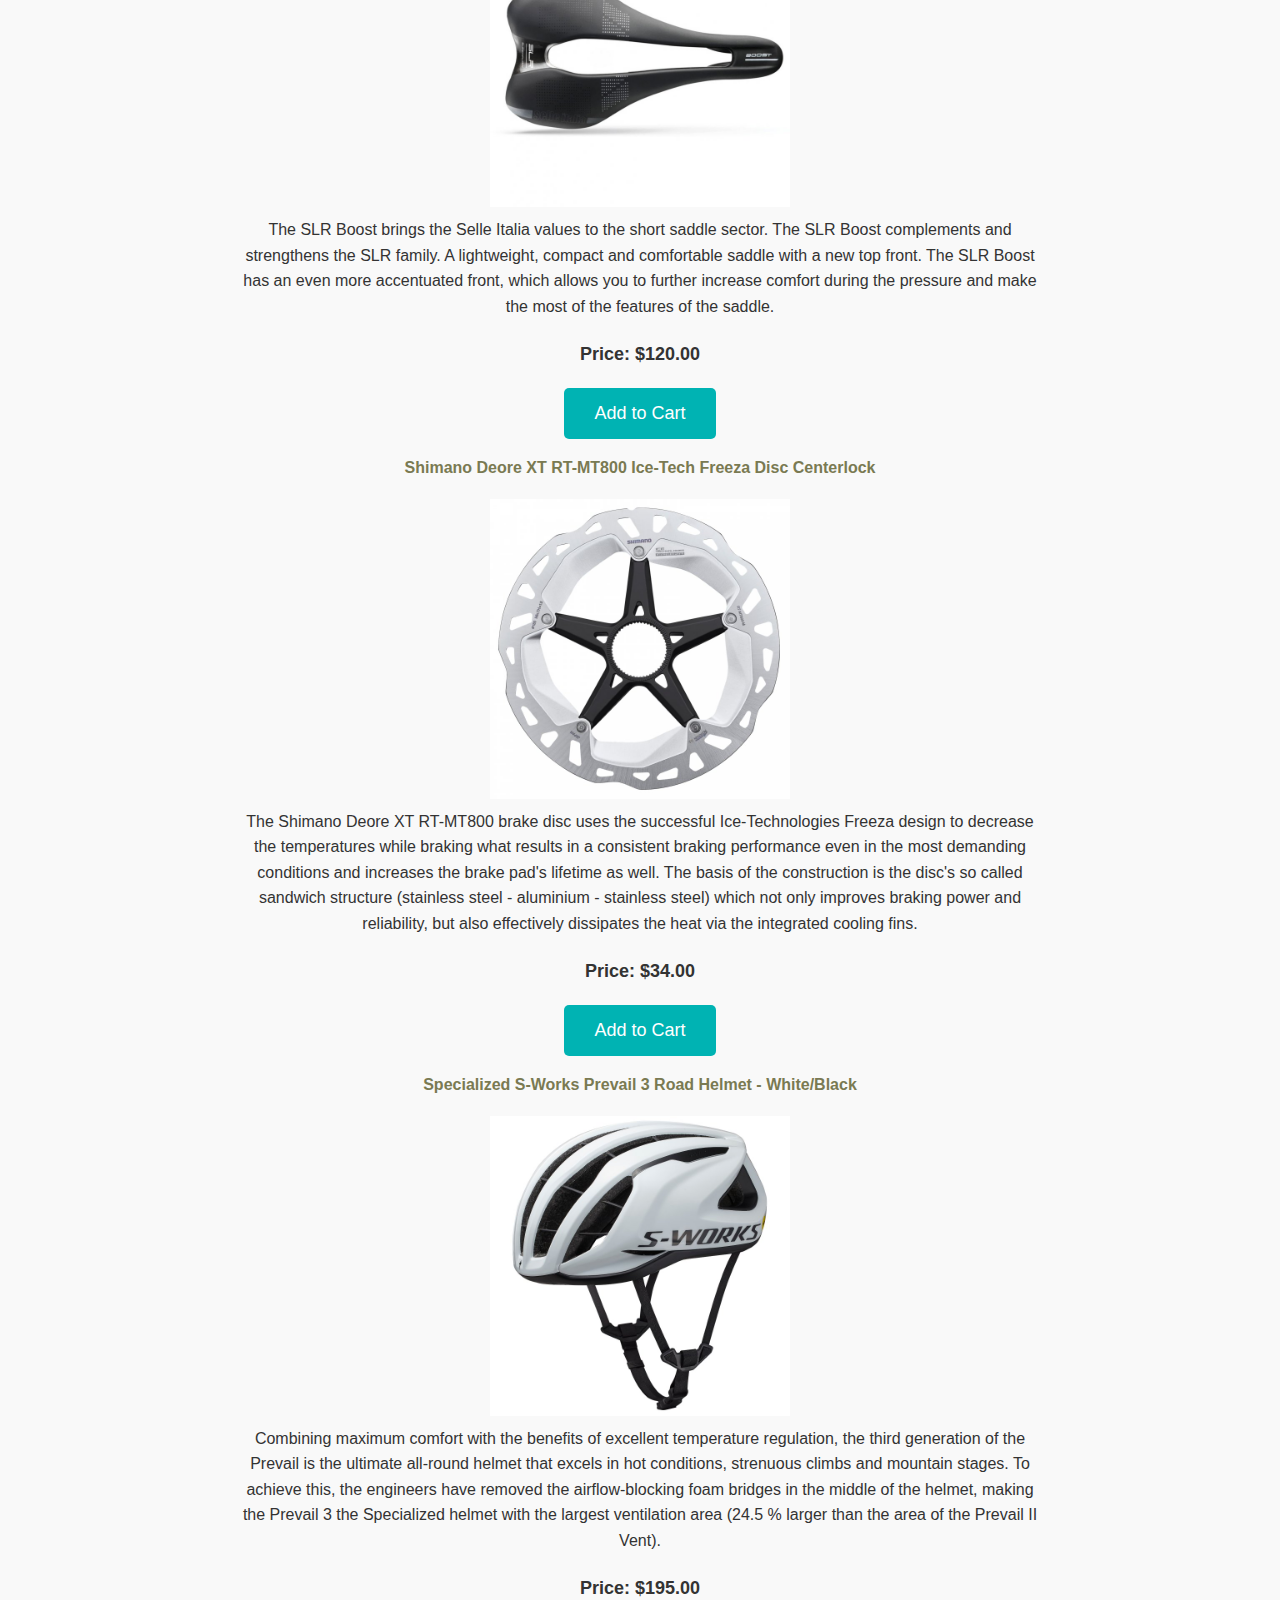
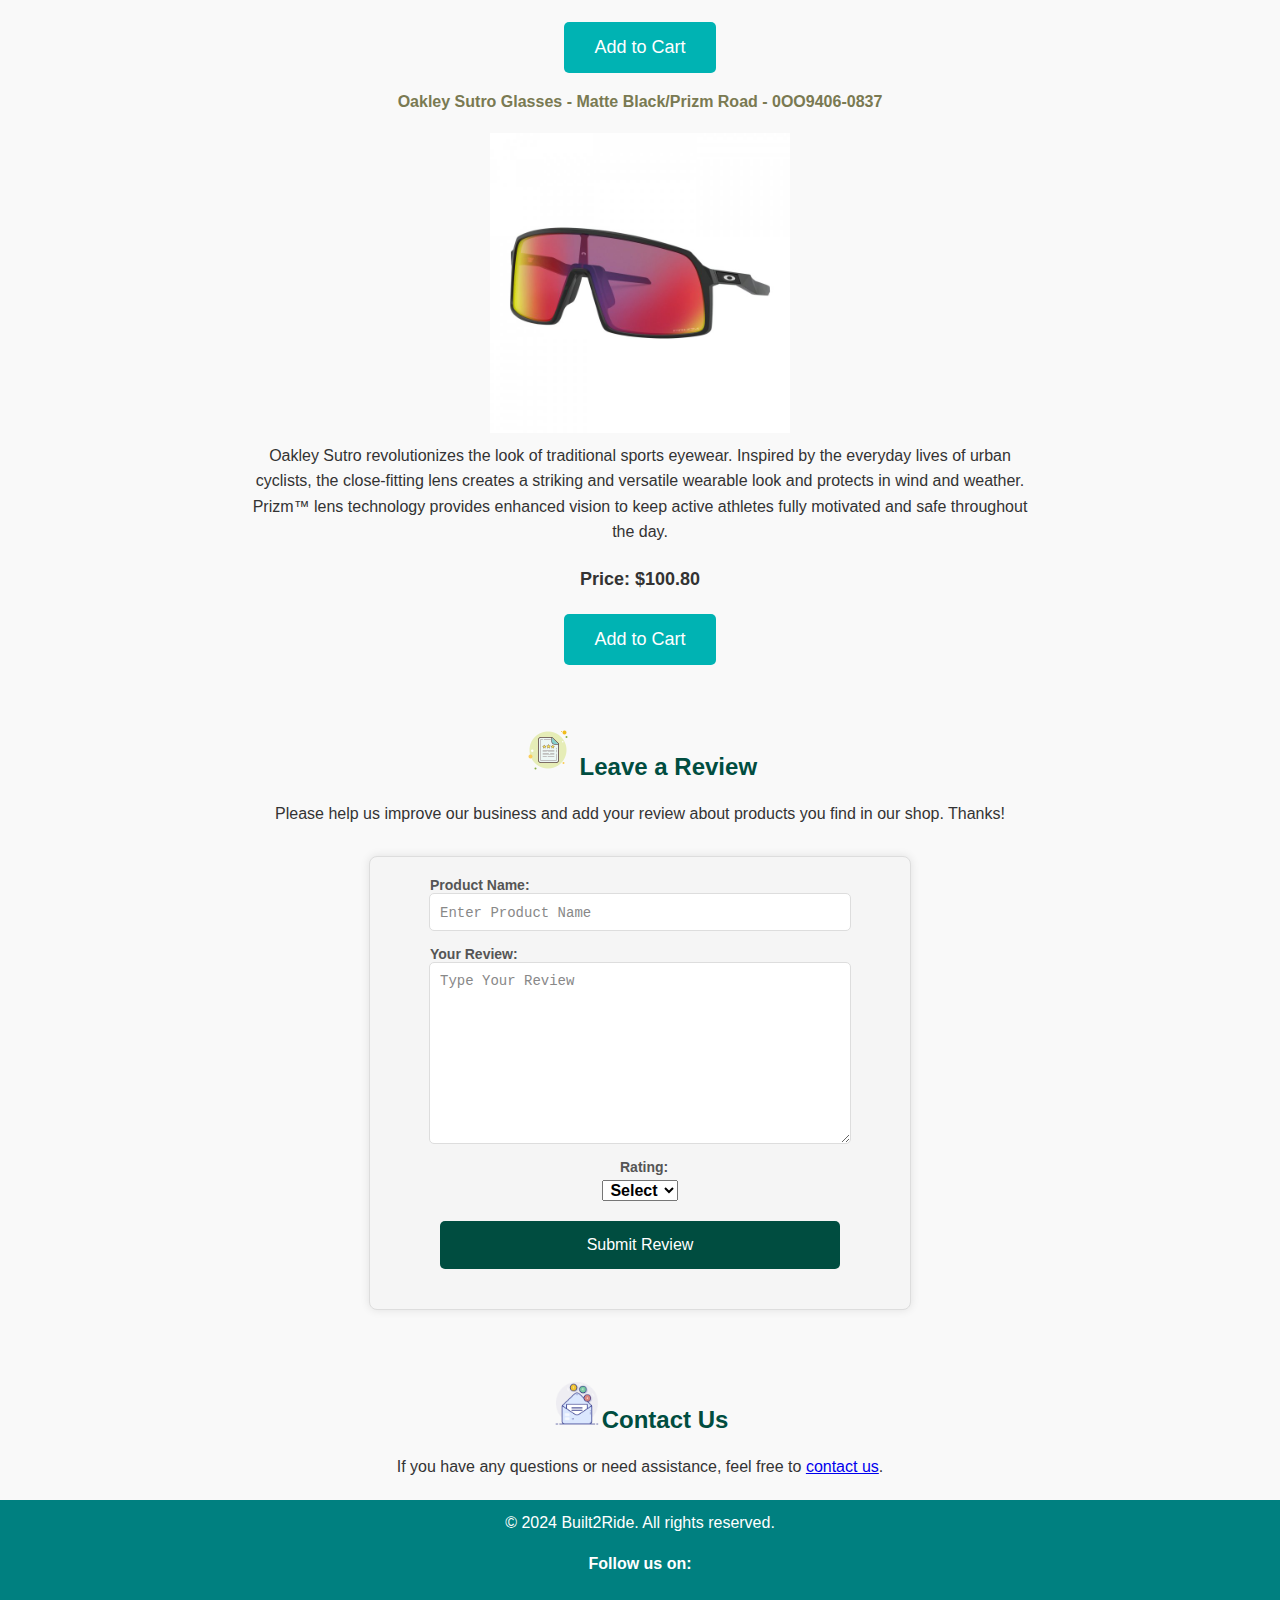
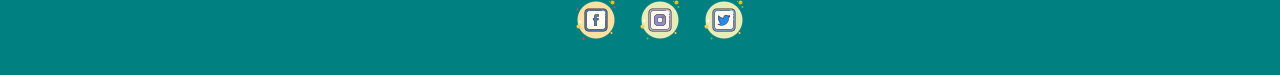
<file: pages/shop.html>
<!DOCTYPE html>
<html lang="en">
<head>
    <meta charset="UTF-8">
    <meta name="viewport" content="width=device-width, initial-scale=1.0">
    <title>Built2Ride</title>
    <link rel="icon" type="image/x-icon" href="../favicon/fav32.png">
    <link rel="stylesheet" type="text/css" href="../style.css">
</head>
<body>
    <div>
        <a href="../index.html"><img src="../logo/logo.png" alt="logo" id="logo"></a>
    </div>

    <nav>
        <ul>
            <li><a href="../index.html">Home</a></li>
            <li><a href="../pages/about.html">About Us</a></li>
            <li><a href="../pages/shop.html" class="active">Shop</a></li>
            <li><a href="../pages/gallery.html">Gallery</a></li>
            <li><a href="../pages/news.html">News</a></li>
            <li><a href="../pages/contact.html">Contact</a></li>
        </ul>
    </nav>

    <section class="section">
        <h2>Shop</h2>
        <h3>Explore our collection of bicycle parts and accessories.</h3>
        <p>Welcome to the 'Built2Ride' shop! Here you can find lots of offers on cycling and outdoor. Whether it's a complete bike, components, accessories, clothing, shoes or electronics - click through and secure your bargains while stocks last!</p>

        <table>
            <caption>Height of the Bicycle Rider compared to Bicycle Frame Size</caption>
            <thead>
                <tr>
                    <th>Rider Height (cm)</th>
                    <th>Frame Size</th>
                </tr>
            </thead>
            <tbody>
                <tr>
                    <td>below 165</td>
                    <td>XS</td>
                </tr>
                <tr>
                    <td>165 - 170</td>
                    <td>S</td>
                </tr>
                <tr>
                    <td>170 - 180</td>
                    <td>M</td>
                </tr>
                <tr>
                    <td>180 - 185</td>
                    <td>L</td>
                </tr>
                <tr>
                    <td>185 - 190</td>
                    <td>XL</td>
                </tr>
                <tr>
                    <td>above 190</td>
                    <td>XXL</td>
                </tr>
            </tbody>
        </table><br>

        <form id="searchShopForm">
            <h3>You are looking for something specific?</h3>
            <label for="search">Search:</label>
            <input type="text" id="search" name="search" placeholder="Search by Product Name">
            <button type="submit" class="button1">Search</button>
        </form>
    
        <div class="shopItems">
            <h3>This is something we recommend!</h3>
            <div>
                <h4>Shimano Ultegra PD-R8000 SPD-SL Pedal - black</h4>
                <img src="../images/pedal.jpg" alt="shimano_pedal" class="shopImg">
                <p>To match the stiffness of the FC-R8000 Hollowtech II crankset, there is no better option than the lightweight PD-R8000 pedal. Its carbon-composite body and extra-wide platform will give you the transfer of power you need.</p>
                <p class="shopPrice">Price: $95.00</p>
                <button class="addCart">Add to Cart</button>
            </div>

            <div>
                <h4>Selle Italia SLR Boost TM Saddle - Superflow - black</h4>
                <img src="../images/selle.jpg" alt="selle-italia-saddle" class="shopImg">
                <p>The SLR Boost brings the Selle Italia values to the short saddle sector. The SLR Boost complements and strengthens the SLR family. A lightweight, compact and comfortable saddle with a new top front. The SLR Boost has an even more accentuated front, which allows you to further increase comfort during the pressure and make the most of the features of the saddle.</p>
                <p class="shopPrice">Price: $120.00</p>
                <button class="addCart">Add to Cart</button>
            </div>

            <div>
                <h4>Shimano Deore XT RT-MT800 Ice-Tech Freeza Disc Centerlock</h4>
                <img src="../images/disc.jpg" alt="deore-disc" class="shopImg">
                <p>The Shimano Deore XT RT-MT800 brake disc uses the successful Ice-Technologies Freeza design to decrease the temperatures while braking what results in a consistent braking performance even in the most demanding conditions and increases the brake pad's lifetime as well. The basis of the construction is the disc's so called sandwich structure (stainless steel - aluminium - stainless steel) which not only improves braking power and reliability, but also effectively dissipates the heat via the integrated cooling fins.</p>
                <p class="shopPrice">Price: $34.00</p>
                <button class="addCart">Add to Cart</button>
            </div>

            <div>
                <h4>Specialized S-Works Prevail 3 Road Helmet - White/Black</h4>
                <img src="../images/helmet.jpg" alt="helmet" class="shopImg">
                <p>Combining maximum comfort with the benefits of excellent temperature regulation, the third generation of the Prevail is the ultimate all-round helmet that excels in hot conditions, strenuous climbs and mountain stages. To achieve this, the engineers have removed the airflow-blocking foam bridges in the middle of the helmet, making the Prevail 3 the Specialized helmet with the largest ventilation area (24.5 % larger than the area of the Prevail II Vent).</p>
                <p class="shopPrice">Price: $195.00</p>
                <button class="addCart">Add to Cart</button>
            </div>

            <div>
                <h4>Oakley Sutro Glasses - Matte Black/Prizm Road - 0OO9406-0837</h4>
                <img src="../images/oakley.jpg" alt="glasses-oakley" class="shopImg">
                <p>Oakley Sutro revolutionizes the look of traditional sports eyewear. Inspired by the everyday lives of urban cyclists, the close-fitting lens creates a striking and versatile wearable look and protects in wind and weather. Prizm™ lens technology provides enhanced vision to keep active athletes fully motivated and safe throughout the day.</p>
                <p class="shopPrice">Price: $100.80</p>
                <button class="addCart">Add to Cart</button>
            </div>
        </div>

        <div id="reviewSection">
            <h2><img src="../icons/review.png" alt="review-icon" class="smallIcon"> Leave a Review</h2>
            <p>Please help us improve our business and add your review about products you find in our shop. Thanks!</p>

            <form id="reviewForm">
                <label for="productName">Product Name:</label>
                <input type="text" id="productName" name="productName" placeholder="Enter Product Name"required>

                <label for="review">Your Review:</label>
                <textarea id="review" name="review" placeholder="Type Your Review" cols="30" rows="10" maxlength="450" required></textarea>

                <div id="ratingSection">
                    <label for="rating">Rating:</label>
                    <select id="rating" name="rating" required>
                        <option value="">Select</option>
                        <option value="1">1 Star</option>
                        <option value="2">2 Stars</option>
                        <option value="3">3 Stars</option>
                        <option value="4">4 Stars</option>
                        <option value="5">5 Stars</option>
                    </select>
                </div>
            
                <input type="submit" value="Submit Review" class="reviewButton">
            </form>
        </div><br>

        <div>
            <h2><img src="../icons/message.png" alt="contact-icon" class="smallIcon">Contact Us</h2>
            <p>If you have any questions or need assistance, feel free to <a href="../pages/contact.html">contact us</a>.</p>
        </div>
    </section>

    <footer>
        <p>&copy; 2024 Built2Ride. All rights reserved.</p>
        <h4>Follow us on:</h4>
        <ul>
            <li><a href="https://www.facebook.com/"><img src="../icons/facebook.png" alt="facebook-icon"></a></li>
            <li><a href="https://www.instagram.com/"><img src="../icons/instagram.png" alt="instagram-icon"></a></li>
            <li><a href="https://www.twitter.com/"><img src="../icons/twitter.png" alt="twitter-icon"></a></li>
        </ul>
    </footer>

</body>
</html>
</file>
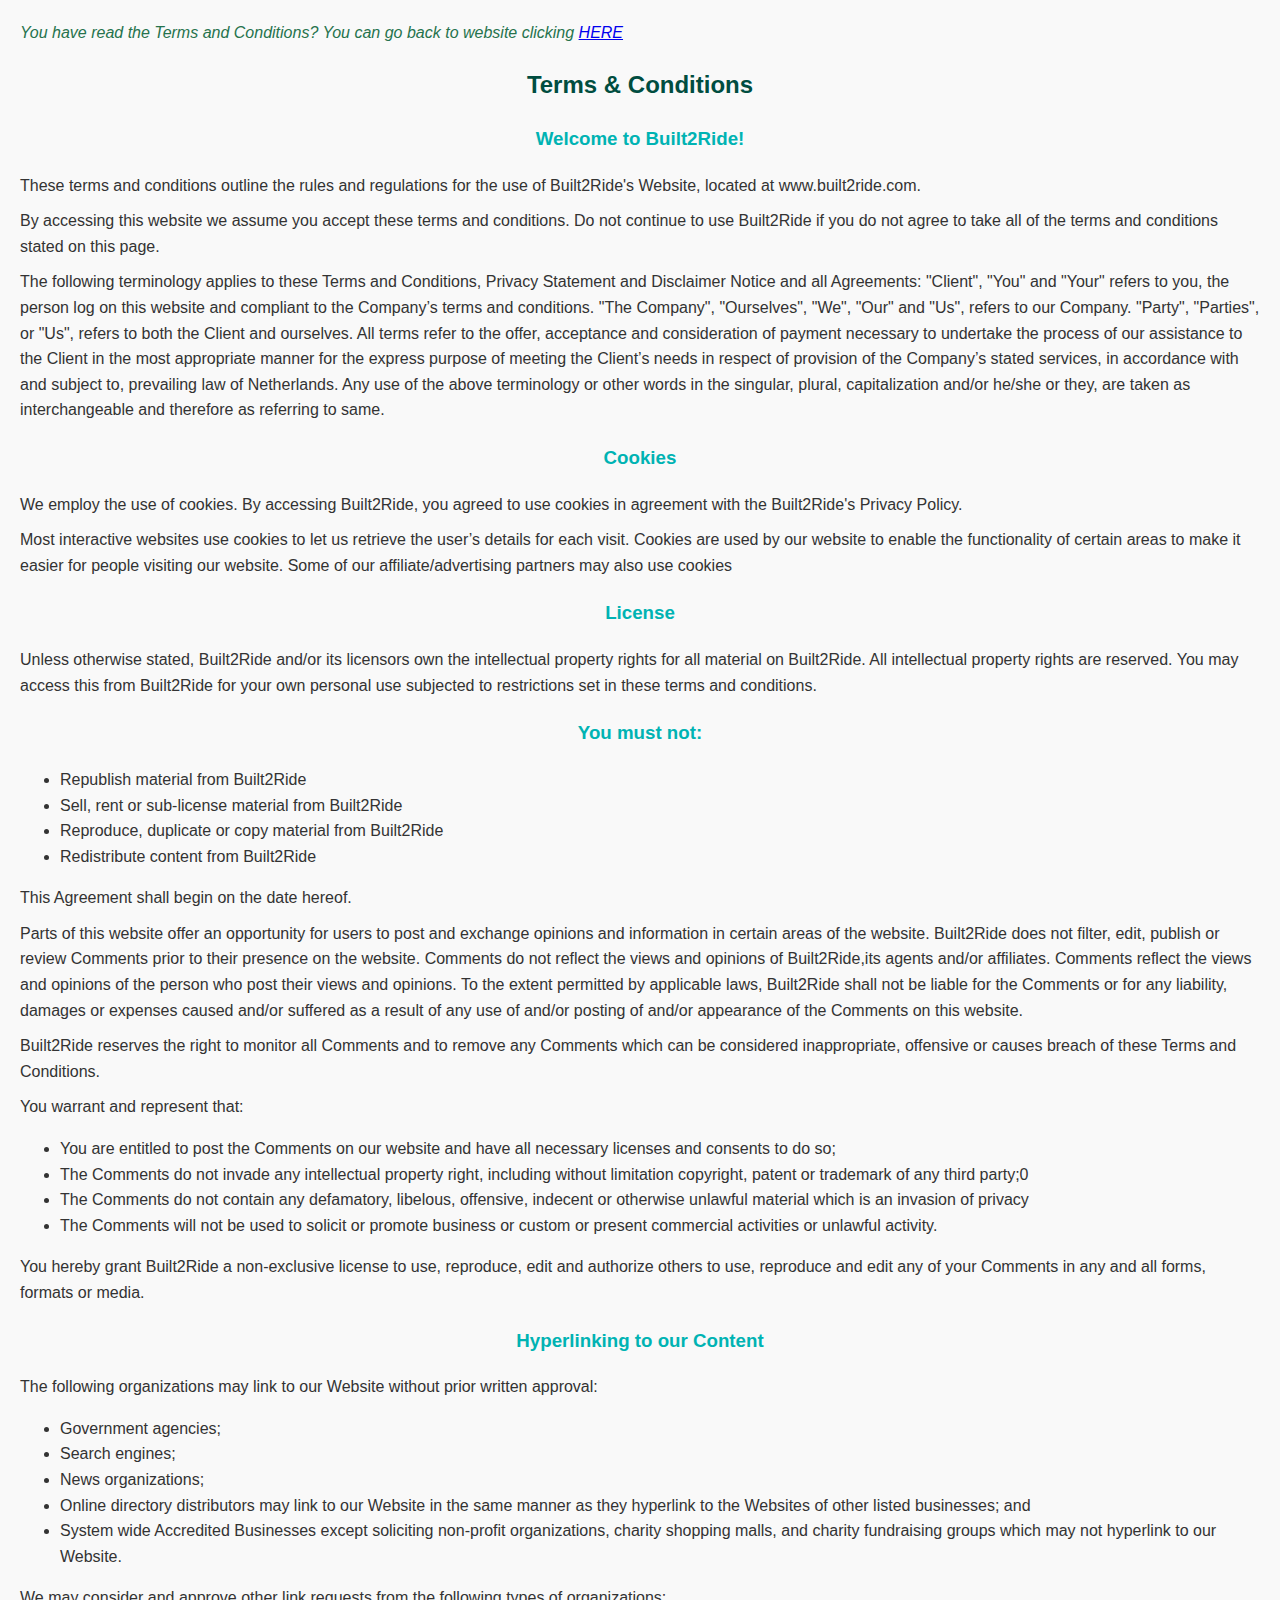
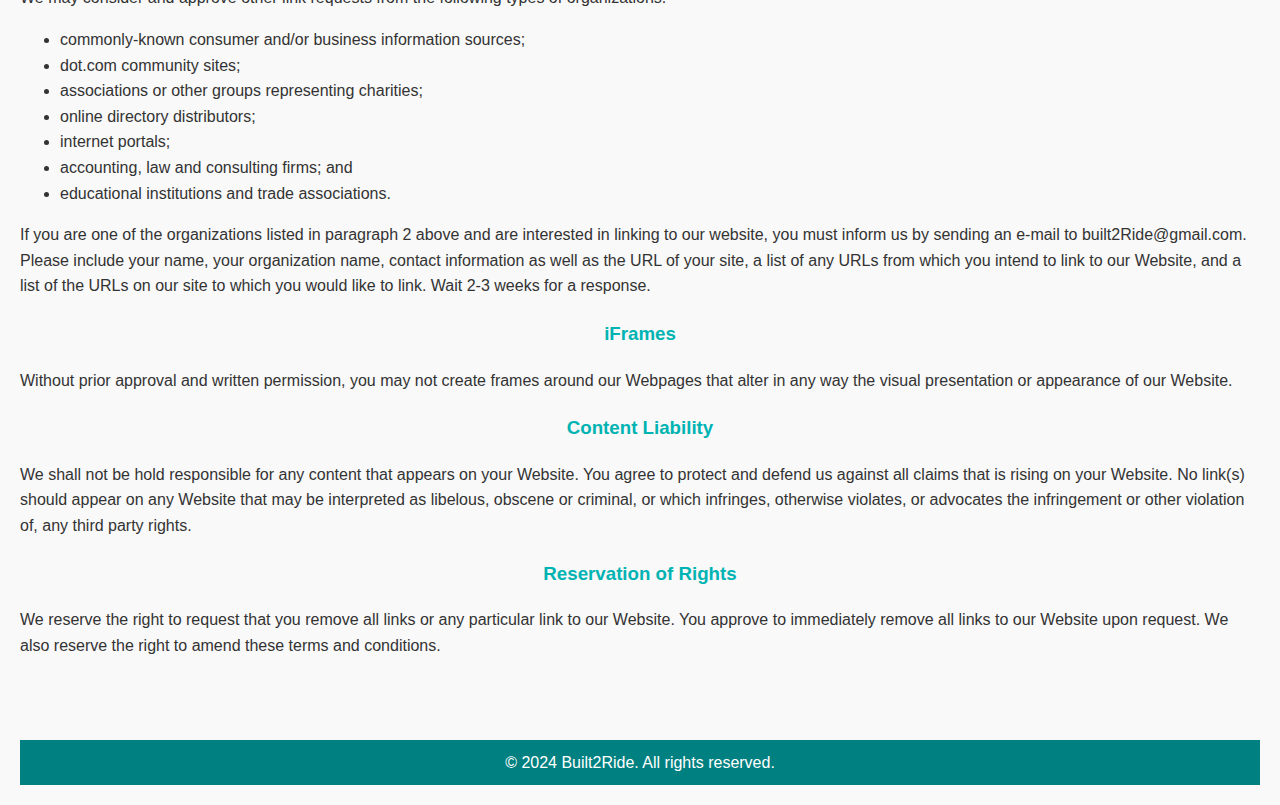
<file: pages/terms.html>
<!DOCTYPE html>
<html lang="en">
<head>
    <meta charset="UTF-8">
    <meta name="viewport" content="width=device-width, initial-scale=1.0">
    <title>Built2Ride</title>
    <link rel="icon" type="image/x-icon" href="../favicon/fav32.png">
    <link rel="stylesheet" type="text/css" href="../style.css">
</head>
<body class="terms-privacy-page">

    <div class="backText">
        <p>You have read the Terms and Conditions? You can go back to website clicking <a href="../index.html">HERE</a></p>
    </div>

    <section id="terms">
        <h2>Terms & Conditions</h2>
        <h3>Welcome to Built2Ride!</h3>
        <p>These terms and conditions outline the rules and regulations for the use of Built2Ride's Website, located at www.built2ride.com.</p>
        <p>By accessing this website we assume you accept these terms and conditions. Do not continue to use Built2Ride if you do not agree to take all of the terms and conditions stated on this page.</p>
        <p>The following terminology applies to these Terms and Conditions, Privacy Statement and Disclaimer Notice and all Agreements: "Client", "You" and "Your" refers to you, the person log on this website and compliant to the Company’s terms and conditions. "The Company", "Ourselves", "We", "Our" and "Us", refers to our Company. "Party", "Parties", or "Us", refers to both the Client and ourselves. All terms refer to the offer, acceptance and consideration of payment necessary to undertake the process of our assistance to the Client in the most appropriate manner for the express purpose of meeting the Client’s needs in respect of provision of the Company’s stated services, in accordance with and subject to, prevailing law of Netherlands. Any use of the above terminology or other words in the singular, plural, capitalization and/or he/she or they, are taken as interchangeable and therefore as referring to same.</p>
        <h3>Cookies</h3>
        <p>We employ the use of cookies. By accessing Built2Ride, you agreed to use cookies in agreement with the Built2Ride's Privacy Policy.</p>
        <p>Most interactive websites use cookies to let us retrieve the user’s details for each visit. Cookies are used by our website to enable the functionality of certain areas to make it easier for people visiting our website. Some of our affiliate/advertising partners may also use cookies</p>
        <h3>License</h3>
        <p>Unless otherwise stated, Built2Ride and/or its licensors own the intellectual property rights for all material on Built2Ride. All intellectual property rights are reserved. You may access this from Built2Ride for your own personal use subjected to restrictions set in these terms and conditions.</p>
        <h3>You must not:</h3>
        <ul>
            <li>Republish material from Built2Ride</li>
            <li>Sell, rent or sub-license material from Built2Ride</li>
            <li>Reproduce, duplicate or copy material from Built2Ride</li>
            <li>Redistribute content from Built2Ride</li>
        </ul>
        <p>This Agreement shall begin on the date hereof.</p>
        <p>Parts of this website offer an opportunity for users to post and exchange opinions and information in certain areas of the website. Built2Ride does not filter, edit, publish or review Comments prior to their presence on the website. Comments do not reflect the views and opinions of Built2Ride,its agents and/or affiliates. Comments reflect the views and opinions of the person who post their views and opinions. To the extent permitted by applicable laws, Built2Ride shall not be liable for the Comments or for any liability, damages or expenses caused and/or suffered as a result of any use of and/or posting of and/or appearance of the Comments on this website.</p>
        <p>Built2Ride reserves the right to monitor all Comments and to remove any Comments which can be considered inappropriate, offensive or causes breach of these Terms and Conditions.</p>
        <p>You warrant and represent that:</p>
        <ul>
            <li>You are entitled to post the Comments on our website and have all necessary licenses and consents to do so;</li>
            <li>The Comments do not invade any intellectual property right, including without limitation copyright, patent or trademark of any third party;0</li>
            <li>The Comments do not contain any defamatory, libelous, offensive, indecent or otherwise unlawful material which is an invasion of privacy</li>
            <li>The Comments will not be used to solicit or promote business or custom or present commercial activities or unlawful activity.</li>
        </ul>
        <p>You hereby grant Built2Ride a non-exclusive license to use, reproduce, edit and authorize others to use, reproduce and edit any of your Comments in any and all forms, formats or media.</p>
        <h3>Hyperlinking to our Content</h3>
        <p>The following organizations may link to our Website without prior written approval:</p>
        <ul>
            <li>Government agencies;</li>
            <li>Search engines;</li>
            <li>News organizations;</li>
            <li>Online directory distributors may link to our Website in the same manner as they hyperlink to the Websites of other listed businesses; and</li>
            <li>System wide Accredited Businesses except soliciting non-profit organizations, charity shopping malls, and charity fundraising groups which may not hyperlink to our Website.</li>
        </ul>
        <p>We may consider and approve other link requests from the following types of organizations:</p>
        <ul>
            <li>commonly-known consumer and/or business information sources;</li>
            <li>dot.com community sites;</li>
            <li>associations or other groups representing charities;</li>
            <li>online directory distributors;</li>
            <li>internet portals;</li>
            <li>accounting, law and consulting firms; and</li>
            <li>educational institutions and trade associations.</li>
        </ul>
        <p>If you are one of the organizations listed in paragraph 2 above and are interested in linking to our website, you must inform us by sending an e-mail to built2Ride@gmail.com. Please include your name, your organization name, contact information as well as the URL of your site, a list of any URLs from which you intend to link to our Website, and a list of the URLs on our site to which you would like to link. Wait 2-3 weeks for a response.</p>
        <h3>iFrames</h3>
        <p>Without prior approval and written permission, you may not create frames around our Webpages that alter in any way the visual presentation or appearance of our Website.</p>
        <h3>Content Liability</h3>
        <p>We shall not be hold responsible for any content that appears on your Website. You agree to protect and defend us against all claims that is rising on your Website. No link(s) should appear on any Website that may be interpreted as libelous, obscene or criminal, or which infringes, otherwise violates, or advocates the infringement or other violation of, any third party rights.</p>
        <h3>Reservation of Rights</h3>
        <p>We reserve the right to request that you remove all links or any particular link to our Website. You approve to immediately remove all links to our Website upon request. We also reserve the right to amend these terms and conditions.</p><br><br>
        <footer>
            <p>&copy; 2024 Built2Ride. All rights reserved.</p>
        </footer>

</body>
</html>
</file>
<file: style.css>
/******** General Styles ***********/
#logo {
    width: 200px;
    height: 50px;
}

body {
    font-family: Arial, sans-serif;
    margin: 0;
    padding: 0;
    background-color: #f9f9f9;
    color: #333;
}

h1 {
    color:  #001a1a;
    text-align: center;
}

h2 {
    color: #004d40;
    text-align: center;
    margin-top: 20px;
}

h3 {
    color:  #00b3b3;
    text-align: center;
    margin-top: 20px;
}

h4 {
    color: #7a7a52;
    text-align: center;
    margin-top: 20px;
}

p {
    line-height: 1.6;
    margin: 10px 0;
    text-align: center;
}

.section {
    padding: 0 50px 0 50px;
}

/* Icons */
.smallIcon {
    width: 50px;
    height: 50px;
    margin: 0;
}


/********* Navigation Styles *********/
nav {
    background-color: #008080;
    padding: 10px 20px;
}

nav ul {
    list-style-type: none;
    margin: 0;
    padding: 0;
    display: flex;
    justify-content: center;
}

nav ul li {
    margin: 0 15px;
}

nav ul li a {
    text-decoration: none;
    color: #fff;
    font-weight: bold;
}

nav ul li a:hover {
    text-decoration: underline;
}

nav a.active {
    background-color: #00cca3; 
    color: #fff; 
    font-weight: bold; 
    border: 2px solid #004d40; 
}

/********** Table Styles ***********/
table {
    width: 60%;
    margin: 20px auto;
    border: 1px solid;
    border-collapse: collapse;
}

table, th, td {
    border: 1px solid #ddd;
}

th, td {
    padding: 10px;
    text-align: center;
}

th {
    background-color: #004d40;
    color: #fff;
}

caption {
    font-weight: bold;
    margin-bottom: 10px;
}


/********** Home Page Elements ********/
#homeImg {
    display: block;
    width: 100%;
    height: auto; 
    margin: 0; 
}

#rideImg {
    display: block;
    margin: 20px auto; 
    max-width: 80%; 
    height: auto; 
    transition: transform 0.3s ease, opacity 0.3s ease;
}

#rideImg:hover {
    transform: rotate(360deg);
}


/*********** About Us Elements***********/
#imgAboutUs {
    display: block;
    margin: 0 auto; 
    max-width: 50%;
    height: auto;
}

.image-container {
    display: flex; 
    justify-content: center; 
    gap: 20px; 
    margin: 20px 0; 
}

.image-box {
    text-align: center; 
    max-width: 300px; 
}

.image-box img {
    width: 100%; 
    height: auto; 
    border-radius: 10px; 
    box-shadow: 0 4px 8px rgba(0, 0, 0, 0.1); 
    transition: transform 0.3s ease, box-shadow 0.3s ease; 
}

.image-box img:hover {
    transform: scale(1.05); 
    box-shadow: 0 6px 12px rgba(0, 0, 0, 0.2); 
}

.image-box p {
    margin-top: 10px; 
    font-size: 14px; 
    color: #555; 
    line-height: 1.4; 
}


/********* Shop Elements ************/
.shopImg {
    display: block;
    margin: 0 auto;
    width: 300px;
    height: auto;
}

.shopItems h3 {
    padding-top: 40px;
}

.shopItems p {
    max-width: 800px; 
    margin: 0 auto; 
    line-height: 1.6; 
    color: #333;
    padding: 10px;
}

.shopPrice {
    font-weight: bold; 
    font-size: 18px; 
    margin-top: 10px; 
}

#reviewSection h2 {
    padding-top:40px;
}


/************** Gallery Elements ***********/
.gallery-item {
    text-align: center; 
    max-width: 800px; 
    margin: 0 auto; 
}

.gallery-item p {
    padding: 10px 0 30px 0;
}

.galleryImg {
    width: 100%; 
    max-width: 500px; 
    height: auto; 
    border-radius: 8px; 
    box-shadow: 0 4px 8px rgba(0, 0, 0, 0.1); 
    transition: transform 0.3s ease; 
}

.galleryImg:hover {
    transform: scale(1.05); 
}

#news-section {
    margin: 50px auto; 
    padding: 20px;
    max-width: 800px; 
    background-color: #f5f5f5; 
    border-radius: 8px;
    box-shadow: 0 4px 10px rgba(0, 0, 0, 0.1); 
}


/****************** News Elements *************/
.newsItem { 
    max-width: 1000px; 
    margin: 0 auto; 
}

.newsItem p {
    text-align: justify;
}

.newsItem h2 {
    padding-top: 20px;

}

.newsItem ul {
    background: #adebeb;
    color: #145252;
}

.newsItem ul li {
    list-style-type: circle;
}

.newsItem ol {
    background: #ffe6e6;
    color: #ff4d4d;
}

.newsImg {
    width: 100%; 
    max-width: 700px; 
    height: auto; 
    display: block; 
    margin-left: auto; 
    margin-right: auto;
    border-radius: 8px; 
    box-shadow: 0 4px 8px rgba(0, 0, 0, 0.1); 
    transition: transform 0.3s ease; 
    text-align: center; 
}


/*********** Contact Us *************/
.imgContact {
    display: block;
    margin: 20px auto; 
    width: 300px; 
    height: auto; 
    border-radius: 10px; 
    box-shadow: 0 4px 8px rgba(0, 0, 0, 0.2); 
    transition: transform 0.3s ease, box-shadow 0.3s ease; 
}

.imgContact:hover {
    transform: scale(1.05); 
    box-shadow: 0 6px 12px rgba(0, 0, 0, 0.4); 
}

.map {
    display: block;
    margin: 20px auto; 
    width: 100%; 
    max-width: 600px; 
    height: 400px; 
    border: 2px solid #004d40; 
    border-radius: 10px; 
    box-shadow: 0 4px 8px rgba(0, 0, 0, 0.2); 
}

/*********** Privacy and Terms Elements ***************/
.terms-privacy-page {
    text-align: left;
    line-height: 1.6; 
    margin: 20px; 
    font-size: 16px; 
    font-family: Arial, sans-serif; 
}

.terms-privacy-page p {
    text-align: left; 
}

.terms-privacy-page footer p {
    text-align: center;
}

.backText {
    font-style: italic;
    color: #26734d;
}


/********** Footer Styles ***********/
footer {
    background-color: #008080;
    color: #fff;
    text-align: center;
    padding: 10px 0;
    margin-top: 20px;
}

footer p {
    margin: 0;
}

footer ul li {
    margin: 0 5px;
    display: inline;
}

footer ul li a {
    margin: 0;
    padding: 0;
    width: 50px;
    height: 50px;
    list-style-type: none;  
}

footer h4 {
    color: #ffffff;
}


/******* Form Styles ********/
/*Email Form*/
#emailForm {
    width: 50%;
    margin: 20px auto;
    background-color: #fff;
    padding: 20px;
    border-radius: 8px;
    box-shadow: 0 0 10px rgba(0, 0, 0, 0.1);
}

#emailForm label {
    display: block;
    font-weight: bold;
    margin-bottom: 0;
    color: #004d40;
}

#emailForm input[type="email"] {
    width: 50%;
    padding: 10px;
    margin-bottom: 15px;
    border: 1px solid #ddd;
    border-radius: 5px;
    font-family: 'Arial', sans-serif;
    font-size: 14px;
    transition: background-color 0.3s ease;
}

#emailform input:placeholder {
    font-family: Courier;
    color: #888;
}

#emailForm input:hover {
    background-color: #c6ecd9;
}

#emailForm input[type="checkbox"] {
    margin-right: 10px;
    accent-color: #004d40; 
}

.checkbox-label {
    display: flex;
    align-items: center;
    margin-bottom: 15px;
    font-size: 14px;
}

.checkbox-label a {
    color: #004d40;
    text-decoration: underline;
}

.checkbox-label a:hover {
    color: #00cccc;
}

/* About Us Form */
#aboutUsForm {
    width: 80%;
    max-width: 500px;
    margin: 20px auto;
    padding: 20px;
    background-color: #f5f5f5;
    border-radius: 8px;
    box-shadow: 0 0 10px rgba(0, 0, 0, 0.1);
}

#aboutUsForm label {
    display: block;
    font-weight: bold;
    margin-bottom: 5px;
    color: #004d40;
}

#aboutUsForm input, #aboutUsForm textarea {
    width: 80%;
    padding: 10px;
    margin-bottom: 15px;
    border: 1px solid #ddd;
    border-radius: 5px;
}

#aboutUsForm input:hover, #aboutUsForm textarea:hover {
    background-color: #c6ecd9;
}

.gender-section {
    margin-bottom: 20px;
}

.gender-section label {
    display: block;
    font-size: 16px;
    font-weight: bold;
    margin-bottom: 10px;
}

.gender-options {
    display: block;
}

.gender-options div {
    display: inline-flex; 
    align-items: left; 
    margin-bottom: 8px;
    margin-top: 3px;
}

.gender-options input[type="radio"] {
    accent-color: #004d40; 
    margin-top: 3px;
    margin-right: 5px;
}

.gender-options label {
    margin-left: 8px;
    margin-right: 8px;
    font-size: 14px;
    color: #333;
}

.agreement-section {
    display: block;
    margin-top: 20px;
}


.agreement-item {
    display: grid;
    grid-template-columns: auto 1fr;
    align-items: center;
}

.agreement-item input[type="checkbox"] {
    margin-right: 10px;
    accent-color: #004d40;
}

.agreement-item label {
    font-size: 14px;
    color: #333;
    margin: 0;
}

.agreement-item label a {
    color: #004d40;
    text-decoration: underline;
}

.agreement-item label a:hover {
    color: #00cccc;
}



/* Search Form on Shop */
#searchShopForm {
    width: 80%;
    max-width: 500px;
    margin: 20px auto; 
    padding: 20px;
    background-color: #f5f5f5;
    border-radius: 8px;
    border: 1px solid #ddd; 
    box-shadow: 0 0 10px rgba(0, 0, 0, 0.1); 
}

#searchShopForm input[type="text"] {
    width: 80%;
    padding: 10px;
    margin-bottom: 15px;
    border: 1px solid #ddd;
    border-radius: 5px;
    font-size: 14px;
    transition: background-color 0.3s ease;
}

    form.shop-search-form input[type="text"]:hover {
        background-color: #e0f7fa;
    }
    
   #searchShopForm input::placeholder {
        font-family: Courier;
        color: #888;
    }
    

/* Review Form on Shop */
#reviewForm {
    width: 80%; 
    max-width: 500px; 
    margin: 30px auto; 
    padding: 20px;
    background-color: #f5f5f5; 
    border-radius: 8px;
    border: 1px solid #ddd; 
    box-shadow: 0 0 10px rgba(0, 0, 0, 0.1); 
}

#reviewForm label {
    display: block; 
    margin: 0 40px;
    font-size: 14px;
    color: #555; 
    font-weight: bold;
}

#reviewForm input[type="text"], 
#reviewForm textarea {
    display: block; 
    margin: 0 auto;
    width: 80%;
    padding: 10px;
    margin-bottom: 15px;
    border: 1px solid #ddd;
    border-radius: 5px;
    font-size: 14px;
    transition: background-color 0.3s ease;
}

#reviewForm input[type="text"]:hover, 
#reviewForm textarea:hover {
    background-color: #e0f7fa; 
}

#reviewForm input::placeholder,
#reviewForm textarea::placeholder {
    font-family:  Courier;
    color: #888;
}

#ratingSection label {
    display: block; 
    margin: 0 0 5px 230px;
}

#rating {
    display: block; 
    margin: 0 auto;
    text-align: center; 
    font-weight: bold;
    font-size: 16px; 
}


/* Survey For on Gallery */
#bikeTypeForm {
    margin-top: 20px; 
    padding: 20px;
    background-color: #ffffff;
    border: 1px solid #ddd;
    border-radius: 8px;
    box-shadow: 0 4px 8px rgba(0, 0, 0, 0.1); 
    max-width: 600px; 
    margin-left: auto;
    margin-right: auto; 
}

#bikeTypeForm label {
    display: block;
    font-size: 14px;
    font-weight: bold;
    margin-top: 15px;
    color: #555;
}

#bikeTypeForm input[type="email"] {
    width: 80%; 
    padding: 10px;
    margin-bottom: 15px;
    border: 1px solid #ddd;
    border-radius: 5px;
    font-size: 14px;
    transition: background-color 0.3s ease, border-color 0.3s ease;
}

#bikeTypeForm input[type="text"]:hover, 
#bikeTypeForm textarea:hover,
#bikeTypeForm input[type="text"]:focus, 
#bikeTypeForm textarea:focus {
    background-color: #e0f7fa; 
    border-color: #004d40; 
}

#bikeTypeForm label.radio-label {
    display: inline-flex; 
    align-items: center; 
    font-size: 14px; 
    margin-right: 20px; 
    cursor: pointer; 
}

#bikeTypeFor input[type="radio"] {
    margin-right: 10px; 
    vertical-align: middle; 
}

#bikeTypeFor input[type="radio"]:checked {
    accent-color: #004d40; 
}


/* Contact Us Form */
#contactUsForm {
    width: 100%;
    max-width: 500px; 
    margin: 20px auto; 
    padding: 20px;
    background-color: #f9f9f9; 
    border-radius: 10px;
    box-shadow: 0 4px 8px rgba(0, 0, 0, 0.1); 
}


#contactUsForm label {
    display: block;
    margin-bottom: 8px;
    font-weight: bold;
    font-size: 14px;
    color: #333;
}

#contactUsForm input[type="text"],
#contactUsForm input[type="email"],
#contactUsForm input[type="tel"],
#contactUsForm textarea {
    width: 80%; 
    padding: 10px;
    margin-bottom: 15px;
    border: 1px solid #ddd;
    border-radius: 5px;
    font-size: 14px;
    font-family: Arial, sans-serif;
    transition: background-color 0.3s ease, border-color 0.3s ease;
}


#contactUsForm input:hover,
#contactUsForm textarea:hover {
    background-color: #e0f7fa; 
    border-color: #004d40; 
}

#contactUsForm input:focus,
#contactUsForm textarea:focus {
    outline: none; 
    background-color: #e0f7fa;
    border-color: #004d40;
}


/******* Buttons ********/

.button1 {
    display: block; 
    margin: 0 auto;
    width: 80%;
    background-color: #004d40;
    color: #fff;
    border: none;
    padding: 10px 20px;
    border-radius: 5px;
    cursor: pointer;
    font-size: 16px;
    transition: background-color 0.3s ease;
}

.button1:hover {
    background-color: #757575; 
    transform: scale(1.05); 
}

.addCart {
    display: block; 
    margin: 10px auto; 
    padding: 15px 30px; 
    font-size: 18px; 
    background-color: #00b3b3; 
    color: #fff; 
    border: none; 
    border-radius: 5px; 
    cursor: pointer; 
    transition: background-color 0.3s ease, transform 0.2s ease; 
}

.addCart:hover {
    background-color: #008080; 
    transform: scale(1.05); 
}

.reviewButton {
    display: block;
    width: 80%;
    margin: 20px auto; 
    padding: 15px 30px; 
    font-size: 16px; 
    background-color: #004d40; 
    color: #fff;
    border: none;
    border-radius: 5px;
    cursor: pointer;
    transition: background-color 0.3s ease, transform 0.2s ease; 
}

.reviewButton:hover {
    background-color: #757575; 
    transform: scale(1.05); 
}
   
.contactUsButton {
    display: block;
    width: 80%;
    margin: 20px auto; 
    padding: 10px;
    font-size: 16px;
    font-weight: bold;
    color: #fff;
    background-color: #004d40; 
    border: none;
    border-radius: 5px;
    cursor: pointer;
    transition: background-color 0.3s ease;
}

.contactUsButton:hover {
    background-color: #757575; 
    transform: scale(1.05); 
}



/*************** Media Queries for responsiveness **************/

/* Mobile */
@media screen and (max-width: 768px) {
   
    #logo {
        max-width: 100px;
    }

    h1 {
        font-size: 28px;
    }
    h2 {
        font-size: 24px;
    }
    h3 {
        font-size: 22px;
    }
    h4 {
        font-size: 20px;
    }

    p {
        font-size: 14px;
        padding: 0 10px; 
    }

    nav ul {
        flex-direction: column;
    }

    nav ul li {
        margin: 10px 0;
    }

    section {
        padding: 10px;
    }

    #homeImg {
        width: 100%;
    }

    #rideImg {
        width: 80%;
    }

    #emailForm {
        width: 100%;
        margin-top: 15px;
    }

    #emailForm input[type="email"], input[type="checkbox"] {
        font-size: 12px;  
        padding: 8px;     
    }

    footer ul {
        flex-direction: column;
    }

    footer ul li {
        margin: 10px 0;
    }
}

/* Tablet */
@media screen and (max-width: 1024px) {
    h1 {
        font-size: 22px;
    }
    h2 {
        font-size: 20px;
    }
    h3 {
        font-size: 18px;
    }
    h4 {
        font-size: 16px;
    }

    nav ul {
        justify-content: space-around;
    }

    section {
        padding: 15px;
    }

    #homeImg {
        width: 100%;
    }

    #rideImg {
        width: 60%;
    }

    #emailForm {
        width: 100%;
    }

    #emailForm input[type="email"], input[type="checkbox"] {
        font-size: 14px;  
    }
}
</file>
